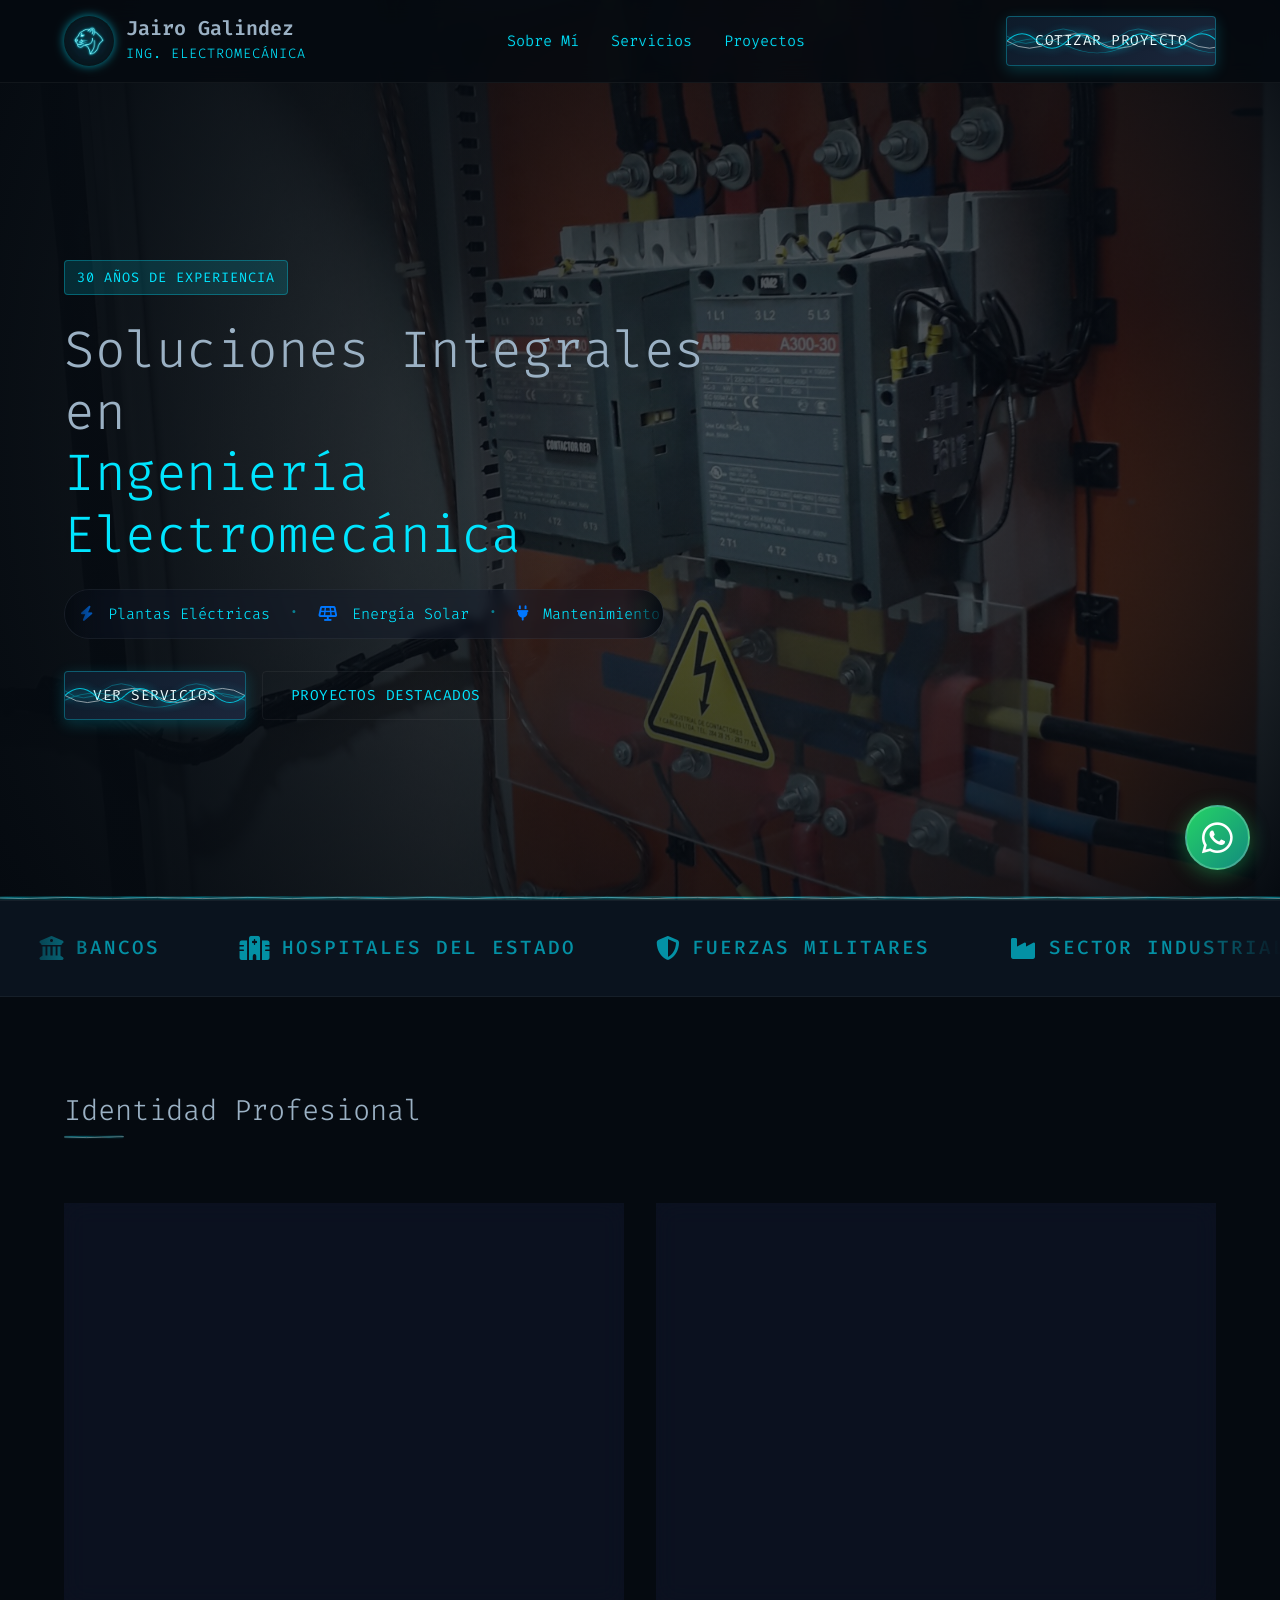
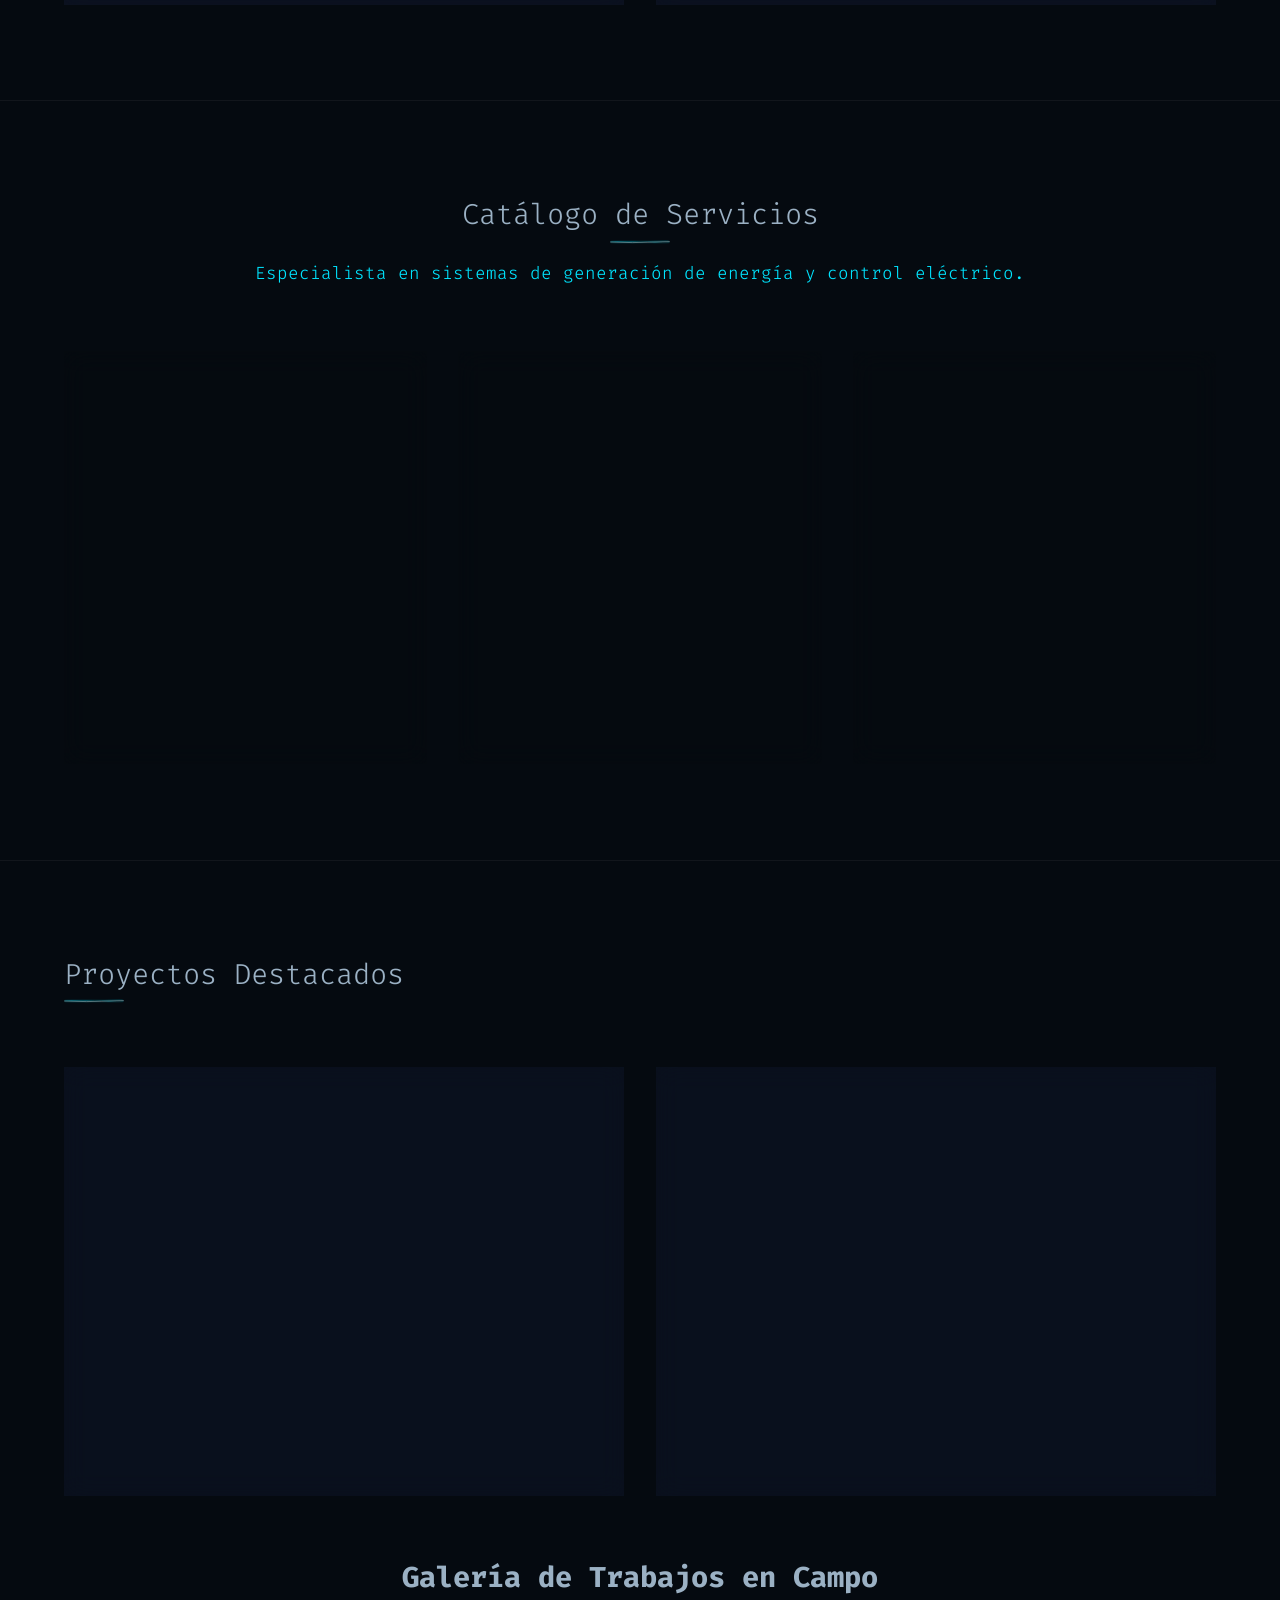
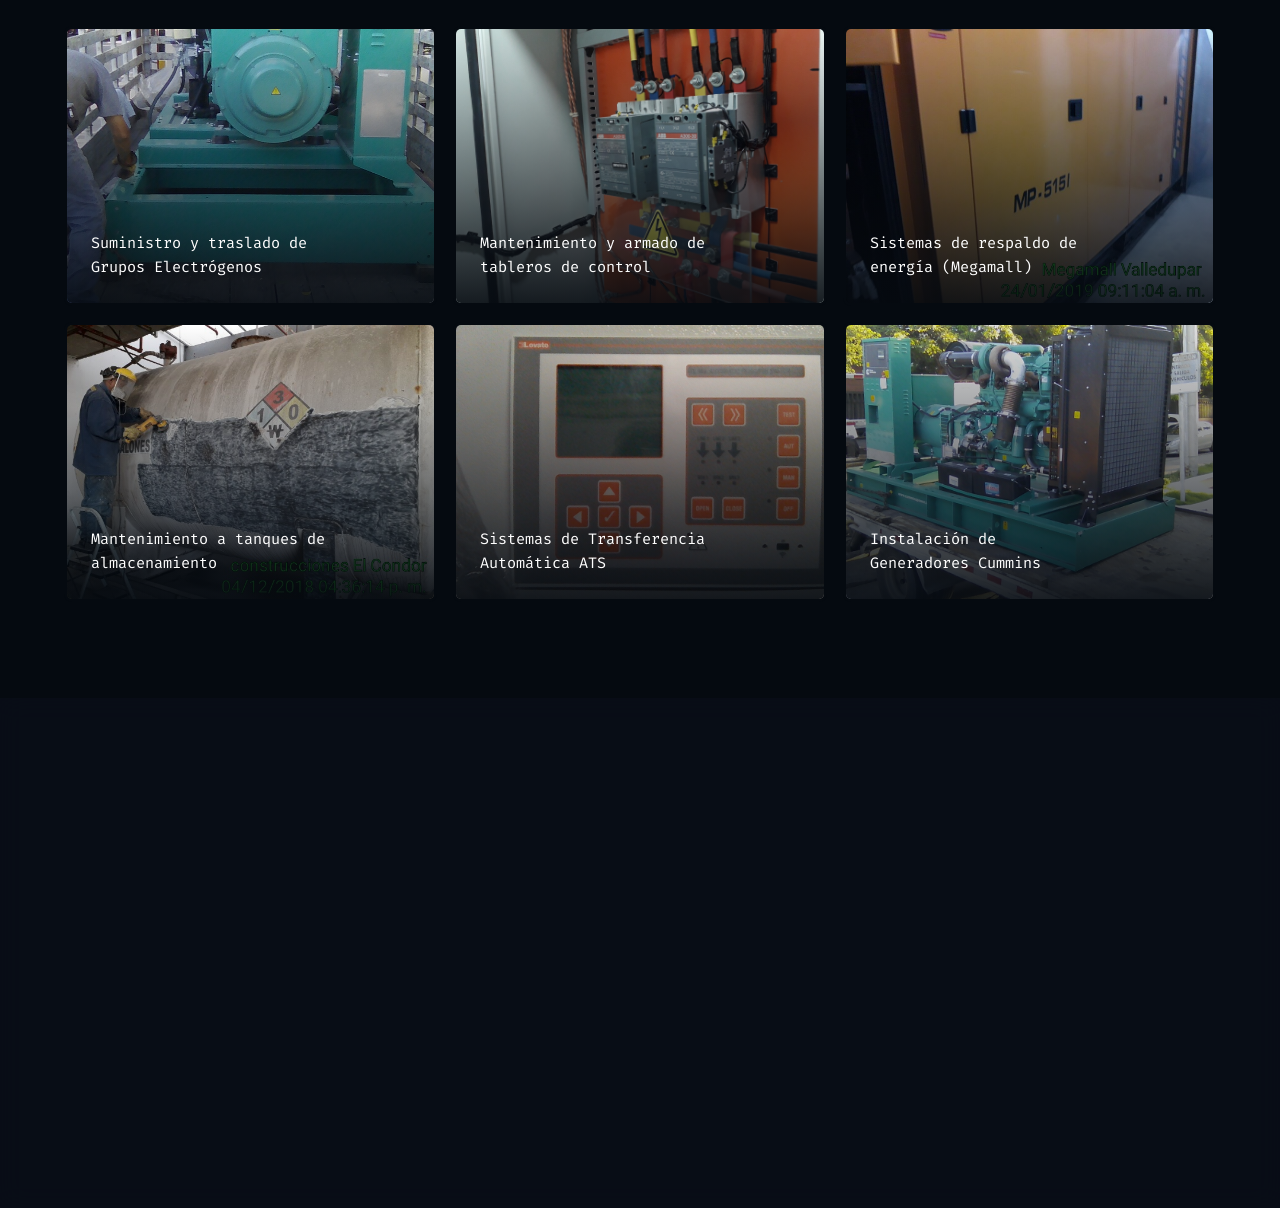
<file: index.html>
<!doctype html>
<html lang="es">
  <head>
    <meta charset="UTF-8" />
    <meta name="viewport" content="width=device-width, initial-scale=1.0" />
    <title>Jairo Galindez Mahecha | Ingeniería Electromecánica</title>
    <meta
      name="description"
      content="Portafolio de Jairo Galindez Mahecha. Soluciones integrales en ingeniería electromecánica, grupos electrógenos y energía solar."
    />
    <!-- Google Fonts: Inter & Outfit -->
    <link rel="preconnect" href="https://fonts.googleapis.com">
    <link rel="preconnect" href="https://fonts.gstatic.com" crossorigin>
    <link href="https://fonts.googleapis.com/css2?family=Fira+Code:wght@300;400;500;600;700&display=swap" rel="stylesheet">
    <!-- FontAwesome -->
    <link rel="stylesheet" href="https://cdnjs.cloudflare.com/ajax/libs/font-awesome/6.4.0/css/all.min.css">
    <!-- AOS CSS -->
    <link href="https://unpkg.com/aos@2.3.1/dist/aos.css" rel="stylesheet">
    <link rel="stylesheet" href="style.css" />
  </head>
  <body>
    <!-- Header / Navegación -->
    <header class="header">
      <div class="container header-container">
        <a href="#inicio" id="main-logo-link" class="logo" style="text-decoration: none; color: inherit;">
          <img src="assets/logo-feline.png" alt="Logo Felino Ingeniería" class="logo-img" />
          <div class="logo-text">
            <span class="logo-name">Jairo Galindez</span>
            <span class="logo-title">Ing. Electromecánica</span>
          </div>
        </a>
        <nav class="nav">
          <ul class="nav-list">
            <li><a href="#sobre-mi" class="nav-link">Sobre Mí</a></li>
            <li><a href="#servicios" class="nav-link">Servicios</a></li>
            <li><a href="#proyectos" class="nav-link">Proyectos</a></li>
          </ul>
        </nav>
        <a href="#contacto" class="btn btn-primary">Cotizar Proyecto</a>
      </div>
    </header>

    <!-- Sección Hero -->
    <section class="hero" id="inicio">
      <div class="hero-overlay"></div>
      <div class="container hero-content">
        <div class="hero-text">
          <div class="badge">30 Años de Experiencia</div>
          <h1 class="hero-title">
            Soluciones Integrales en <br /><span class="text-accent"
              >Ingeniería Electromecánica</span
            >
          </h1>
          <div class="hero-ticker-container">
            <div class="hero-ticker-track">
              <a href="#servicios" class="ticker-item"><i class="fa-solid fa-bolt"></i> Plantas Eléctricas</a>
              <span class="ticker-separator">•</span>
              <a href="#servicios" class="ticker-item"><i class="fa-solid fa-solar-panel"></i> Energía Solar</a>
              <span class="ticker-separator">•</span>
              <a href="#servicios" class="ticker-item"><i class="fa-solid fa-plug"></i> Mantenimiento Eléctrico</a>
              <span class="ticker-separator">•</span>
            </div>
            <div class="hero-ticker-track">
              <a href="#servicios" class="ticker-item"><i class="fa-solid fa-bolt"></i> Plantas Eléctricas</a>
              <span class="ticker-separator">•</span>
              <a href="#servicios" class="ticker-item"><i class="fa-solid fa-solar-panel"></i> Energía Solar</a>
              <span class="ticker-separator">•</span>
              <a href="#servicios" class="ticker-item"><i class="fa-solid fa-plug"></i> Mantenimiento Eléctrico</a>
              <span class="ticker-separator">•</span>
            </div>
          </div>
          <div class="hero-buttons">
            <a href="#servicios" class="btn btn-primary">Ver Servicios</a>
            <a href="#proyectos" class="btn btn-secondary"
              >Proyectos Destacados</a
            >
          </div>
        </div>
      </div>
      <div class="hero-energy-border"></div>
    </section>

    <!-- Carrusel de Marcas / Clientes (Prueba Social) -->
    <section class="brands-marquee">
      <div class="marquee-track">
        <span class="brand-logo"><i class="fa-solid fa-building-columns"></i> Bancos</span>
        <span class="brand-logo"><i class="fa-solid fa-hospital"></i> Hospitales del Estado</span>
        <span class="brand-logo"><i class="fa-solid fa-shield-halved"></i> Fuerzas Militares</span>
        <span class="brand-logo"><i class="fa-solid fa-industry"></i> Sector Industrial</span>
        <span class="brand-logo">CUMMINS</span>
        <span class="brand-logo">CATERPILLAR</span>
        <span class="brand-logo">MODASA</span>
        
        <span class="brand-logo"><i class="fa-solid fa-building-columns"></i> Bancos</span>
        <span class="brand-logo"><i class="fa-solid fa-hospital"></i> Hospitales del Estado</span>
        <span class="brand-logo"><i class="fa-solid fa-shield-halved"></i> Fuerzas Militares</span>
        <span class="brand-logo"><i class="fa-solid fa-industry"></i> Sector Industrial</span>
        <span class="brand-logo">CUMMINS</span>
        <span class="brand-logo">CATERPILLAR</span>
        <span class="brand-logo">MODASA</span>
      </div>
    </section>

    <!-- Sección Sobre Mí -->
    <section class="about" id="sobre-mi">
      <div class="container">
        <div class="section-header">
          <h2 class="section-title">Identidad Profesional</h2>
          <div class="divider"></div>
        </div>
        <div class="about-grid">
          <div class="about-card" data-aos="fade-up">
            <div class="card-icon"><i class="fa-solid fa-bullseye"></i></div>
            <h3>Objetivo Profesional</h3>
            <p>
              Poner en práctica todos los conocimientos adquiridos durante mi
              formación tecnológica, seminarios y 30 años de experiencia
              laboral. Busco formar parte de un equipo de trabajo que me permita
              desarrollarme personal y profesionalmente, asegurando resultados
              de alta confiabilidad.
            </p>
          </div>
          <div class="about-card highlight-card" data-aos="fade-left" data-aos-delay="200">
            <div class="card-icon"><i class="fa-solid fa-certificate"></i></div>
            <h3>Certificaciones y Avales</h3>
            <p>
              Poseo matrícula CONTEC como Técnico Electricista en las
              categorías:
            </p>
            <ul class="cert-list">
              <li>
                <strong>TE1</strong> - Instalaciones Eléctricas Interiores
              </li>
              <li>
                <strong>TE2</strong> - Instalaciones Eléctricas de Distribución
              </li>
              <li><strong>TE6</strong> - Mantenimiento y Reparación</li>
            </ul>
          </div>
        </div>
      </div>
    </section>

    <!-- Sección Servicios -->
    <section class="services" id="servicios">
      <div class="container">
        <div class="section-header center">
          <h2 class="section-title">Catálogo de Servicios</h2>
          <div class="divider center-divider"></div>
          <p class="section-desc">
            Especialista en sistemas de generación de energía y control
            eléctrico.
          </p>
        </div>
        <div class="services-grid">
          <!-- Servicio 1 -->
          <div class="service-card" data-aos="fade-up" data-aos-delay="0">
            <div class="service-icon"><i class="fa-solid fa-bolt"></i></div>
            <h3 class="service-title">Plantas Eléctricas</h3>
            <p class="service-desc">
              Instalación, mantenimiento, reparación, transferencia, repuestos y
              automatización de grupos electrógenos.
            </p>
            <div class="brands">
              <span>Cummins</span> • <span>Caterpillar</span> •
              <span>Kohler</span> • <span>Perkins</span> •
              <span>Generac</span> • <span>John Deere</span> •
              <span>MTU</span> • <span>Volvo</span> • <span>Yanmar</span>
            </div>
          </div>
          <!-- Servicio 2 -->
          <div class="service-card" data-aos="fade-up" data-aos-delay="150">
            <div class="service-icon"><i class="fa-solid fa-solar-panel"></i></div>
            <h3 class="service-title">Energía Solar</h3>
            <p class="service-desc">
              Experiencia de 5 años en sistemas solares fotovoltaicos, abarcando
              desde el montaje de estructuras (trackers y mesas) hasta la puesta
              en funcionamiento.
            </p>
          </div>
          <!-- Servicio 3 -->
          <div class="service-card" data-aos="fade-up" data-aos-delay="300">
            <div class="service-icon"><i class="fa-solid fa-plug"></i></div>
            <h3 class="service-title">Mantenimiento Eléctrico</h3>
            <p class="service-desc">
              Cableado y mantenimiento de sistemas eléctricos a nivel
              residencial y comercial, garantizando el cumplimiento estricto de
              la norma RETIE.
            </p>
          </div>
        </div>
      </div>
    </section>

    <!-- Sección Proyectos -->
    <section class="projects" id="proyectos">
      <div class="container">
        <div class="section-header">
          <h2 class="section-title">Proyectos Destacados</h2>
          <div class="divider"></div>
        </div>

        <div class="cases-wrapper">
          <div class="case-card" data-aos="fade-right">
            <div class="case-content">
              <h4>Caso de Éxito 1</h4>
              <h3>
                Automatización y Seguridad en el Sector Salud e Industrial
              </h3>
              <p>
                Montaje de grupos electrógenos de diferentes potencias en
                Bancos, Industria, Fuerzas Militares, Hospitales del Estado y
                Clínicas Particulares.
              </p>
              <p>
                Se implementaron sistemas de transferencia automática para
                reemplazar antiguos sistemas de cuchillas manuales, mejorando
                radicalmente la seguridad para el personal operativo y la
                integridad de los equipos.
              </p>
            </div>
          </div>

          <div class="case-card" data-aos="fade-left">
            <div class="case-content">
              <h4>Caso de Éxito 2</h4>
              <h3>Energización Rural en Zonas Remotas</h3>
              <p>
                Montaje e instalación de grupos electrógenos para proveer
                energía a poblaciones aisladas en varios sitios del río Atrato,
                región del Chocó y la zona de Urabá.
              </p>
              <p>
                Superación de retos logísticos en zonas de difícil acceso
                geográfico para llevar energía confiable a comunidades
                vulnerables.
              </p>
            </div>
          </div>
        </div>

        <!-- Galería de Trabajos -->
        <h3 class="gallery-title">Galería de Trabajos en Campo</h3>
        <div class="gallery-grid">
          <a href="catalogo.html" class="gallery-item" data-aos="fade-up" style="display: block; text-decoration: none;">
            <img src="assets/cummins.jpeg" alt="Suministro y traslado de Grupos Electrógenos de gran capacidad" loading="lazy" />
            <div class="gallery-overlay">
                <span class="gallery-text">Suministro y traslado de Grupos Electrógenos</span>
                <span class="gallery-cta"><i class="fa-solid fa-images"></i> Ver Catálogo</span>
            </div>
          </a>
          <a href="catalogo.html" class="gallery-item" data-aos="fade-up" style="display: block; text-decoration: none;">
            <img src="assets/tablero.jpeg" alt="Mantenimiento y armado de tableros de control de potencia" loading="lazy" />
            <div class="gallery-overlay">
                <span class="gallery-text">Mantenimiento y armado de tableros de control</span>
                <span class="gallery-cta"><i class="fa-solid fa-images"></i> Ver Catálogo</span>
            </div>
          </a>
          <a href="catalogo.html" class="gallery-item" data-aos="fade-up" style="display: block; text-decoration: none;">
            <img src="assets/modasa.jpeg" alt="Montaje de sistema de respaldo de energía" loading="lazy" />
            <div class="gallery-overlay">
                <span class="gallery-text">Sistemas de respaldo de energía (Megamall)</span>
                <span class="gallery-cta"><i class="fa-solid fa-images"></i> Ver Catálogo</span>
            </div>
          </a>
          <a href="catalogo.html" class="gallery-item" data-aos="fade-up" style="display: block; text-decoration: none;">
            <img src="assets/tanque.jpeg" alt="Mantenimiento industrial a tanques de almacenamiento" loading="lazy" />
            <div class="gallery-overlay">
                <span class="gallery-text">Mantenimiento a tanques de almacenamiento</span>
                <span class="gallery-cta"><i class="fa-solid fa-images"></i> Ver Catálogo</span>
            </div>
          </a>
          <a href="catalogo.html" class="gallery-item" data-aos="fade-up" style="display: block; text-decoration: none;">
            <img src="assets/lovato_ats.jpeg" alt="Sistemas de Transferencia Automática" loading="lazy" />
            <div class="gallery-overlay">
                <span class="gallery-text">Sistemas de Transferencia Automática ATS</span>
                <span class="gallery-cta"><i class="fa-solid fa-images"></i> Ver Catálogo</span>
            </div>
          </a>
          <a href="catalogo.html" class="gallery-item" data-aos="fade-up" style="display: block; text-decoration: none;">
            <img src="assets/cummins_2.jpeg" alt="Instalación de Generadores Cummins" loading="lazy" />
            <div class="gallery-overlay">
                <span class="gallery-text">Instalación de Generadores Cummins</span>
                <span class="gallery-cta"><i class="fa-solid fa-images"></i> Ver Catálogo</span>
            </div>
          </a>
        </div>
      </div>
    </section>

    <!-- Footer / Contacto -->
    <footer class="footer" id="contacto">
      <div class="container footer-grid">
        <div class="footer-info" style="display: flex; flex-direction: column; align-items: center; text-align: center;">
          <a href="index.html" class="logo" style="text-decoration: none; color: inherit; margin-bottom: 1rem;">
            <img src="assets/logo-feline.png" alt="Logo Felino Ingeniería" class="logo-img" />
            <div class="logo-text" style="text-align: left;">
              <span class="logo-name">Jairo Galindez</span>
              <span class="logo-title">Ing. Electromecánica</span>
            </div>
          </a>
          <p class="footer-desc" style="margin-top: 1.5rem; font-size: 1.05rem; font-weight: 500; color: var(--color-text);">
            ¿Listo para llevar su infraestructura al siguiente nivel? <br/>
            Ofrecemos soluciones electromecánicas robustas, eficientes y seguras. <strong style="color: var(--color-accent);">¡Asegure la rentabilidad y el éxito operativo de su próximo proyecto hoy mismo!</strong>
          </p>
        </div>

        <div class="footer-contact">
          <div>
            <h3 style="margin-bottom: 1.5rem;">Contacto Directo</h3>
            <ul class="contact-list">
              <li>
                <span class="icon"><i class="fa-brands fa-whatsapp"></i></span>
                <a
                  href="https://wa.me/573127462096?text=Hola%20Jairo,%20deseo%20solicitar%20informaci%C3%B3n%20sobre%20sus%20servicios%20de%20ingenier%C3%ADa."
                  target="_blank"
                  >+57 312 746 2096 (WhatsApp)</a
                >
              </li>
              <li>
                <span class="icon"><i class="fa-solid fa-envelope"></i></span>
                <a href="mailto:galindezjairo@gmail.com"
                  >galindezjairo@gmail.com</a
                >
              </li>
              <li>
                <span class="icon"><i class="fa-solid fa-location-dot"></i></span>
                <span>Cobertura: Zona Costa Atlántica y Santanderes</span>
              </li>
            </ul>
          </div>
          <div>
            <h3 style="margin-bottom: 1.5rem;">Solicitud de Cotización (B2B)</h3>
            <form action="#" method="POST" class="b2b-form">
                <input type="text" placeholder="Nombre / Empresa" required style="width: 100%; padding: 10px; margin-bottom: 10px; background: rgba(255,255,255,0.05); border: 1px solid var(--glass-border); color: white; border-radius: 4px;">
                <input type="email" placeholder="Correo Electrónico" required style="width: 100%; padding: 10px; margin-bottom: 10px; background: rgba(255,255,255,0.05); border: 1px solid var(--glass-border); color: white; border-radius: 4px;">
                <textarea placeholder="Descripción del proyecto o servicio requerido" rows="3" required style="width: 100%; padding: 10px; margin-bottom: 10px; background: rgba(255,255,255,0.05); border: 1px solid var(--glass-border); color: white; border-radius: 4px; resize: vertical;"></textarea>
                <button type="submit" class="btn btn-primary" style="width: 100%;">Enviar Solicitud</button>
            </form>
          </div>
        </div>
      </div>
      <div class="footer-bottom">
        <p>
          &copy; 2026 Jairo Galindez Mahecha. Todos los derechos reservados.
        </p>
      </div>
    </footer>

    <!-- Botón Flotante WhatsApp -->
    <a href="https://wa.me/573127462096?text=Hola%20Jairo,%20deseo%20solicitar%20informaci%C3%B3n%20sobre%20sus%20servicios%20de%20ingenier%C3%ADa." class="whatsapp-float" target="_blank" rel="noopener noreferrer">
      <div class="whatsapp-text">Solicitar Asesoría</div>
      <div class="whatsapp-icon">
        <i class="fa-brands fa-whatsapp"></i>
      </div>
    </a>

    <!-- AOS JS -->
    <script src="https://unpkg.com/aos@2.3.1/dist/aos.js"></script>
    <script src="main.js"></script>
  </body>
</html>
</file>
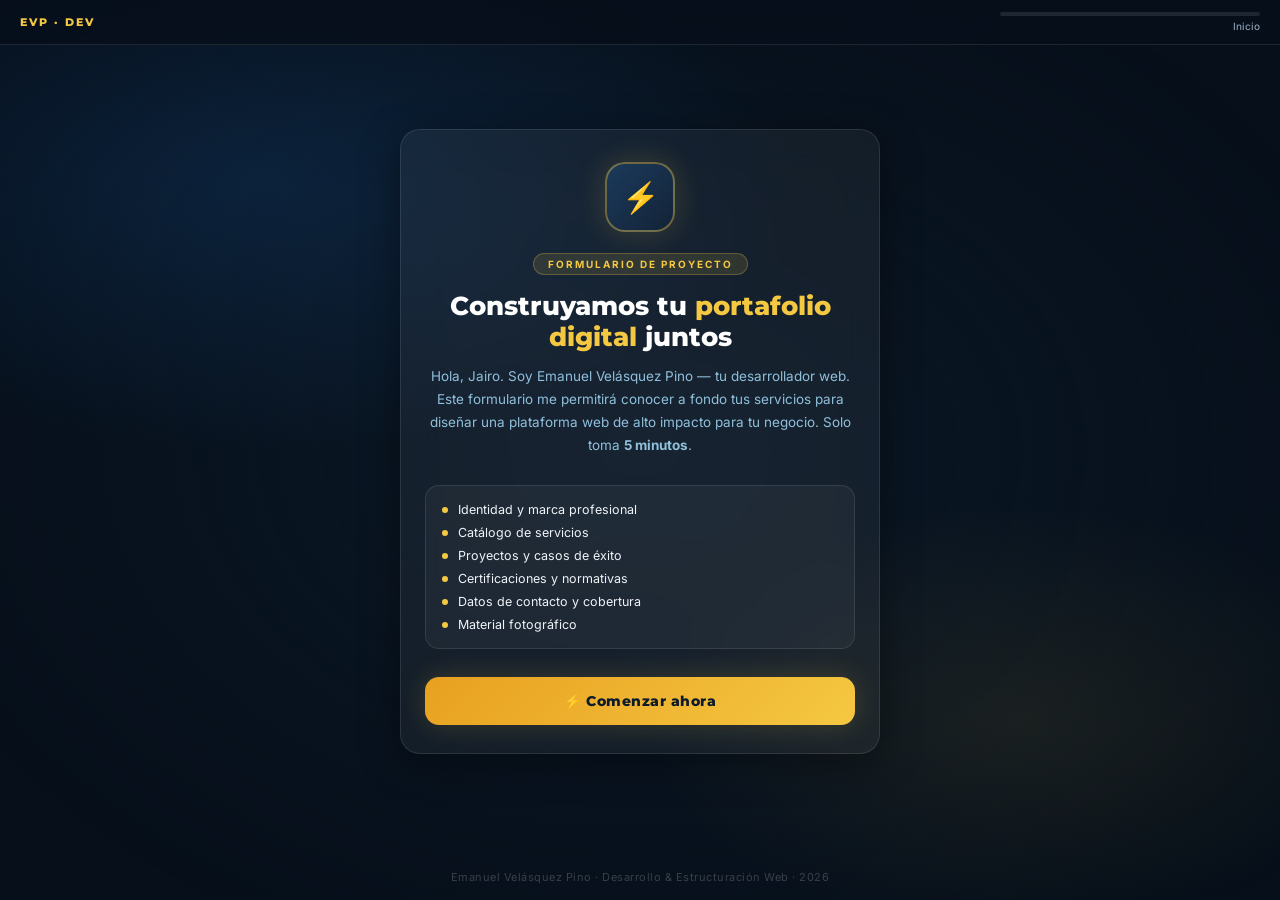
<file: formulario.html>
<!DOCTYPE html>
<html lang="es">
<head>
  <meta charset="UTF-8">
  <meta name="viewport" content="width=device-width, initial-scale=1.0, maximum-scale=1.0, user-scalable=no">
  <title>Formulario de Proyecto · Emanuel Velásquez Dev</title>
  <meta name="description" content="Formulario de levantamiento de información para tu portafolio digital.">
  <link rel="preconnect" href="https://fonts.googleapis.com">
  <link rel="preconnect" href="https://fonts.gstatic.com" crossorigin>
  <link href="https://fonts.googleapis.com/css2?family=Montserrat:wght@400;600;700;800&family=Inter:wght@300;400;500;600&display=swap" rel="stylesheet">
  <style>
    /* =========================================================
       RESET & TOKENS
    ========================================================= */
    *, *::before, *::after { box-sizing: border-box; margin: 0; padding: 0; }

    :root {
      --navy-900: #060f1a;
      --navy-800: #0d1b2a;
      --navy-700: #132337;
      --navy-600: #1b3a5c;
      --navy-400: #2d5f8a;
      --blue-300: #4a8db8;
      --blue-100: #90c0dc;
      --gold-500: #f5c842;
      --gold-400: #e8a020;
      --gold-200: #fde89a;
      --white: #ffffff;
      --gray-100: #f0f4f8;
      --gray-200: #d8e4ee;
      --gray-400: #8a9db0;
      --gray-600: #4a5a6a;
      --success: #22c55e;
      --glass-bg: rgba(255,255,255,0.05);
      --glass-border: rgba(255,255,255,0.10);
      --radius-sm: 8px;
      --radius-md: 14px;
      --radius-lg: 20px;
      --shadow-gold: 0 0 30px rgba(245,200,66,0.18);
      --shadow-card: 0 8px 40px rgba(0,0,0,0.4);
      --transition: all 0.35s cubic-bezier(0.4, 0, 0.2, 1);
    }

    html, body {
      height: 100%;
      font-family: 'Inter', sans-serif;
      background: var(--navy-900);
      color: var(--white);
      overflow-x: hidden;
    }

    /* =========================================================
       BACKGROUND PARTICLES / GRADIENT
    ========================================================= */
    body::before {
      content: '';
      position: fixed;
      inset: 0;
      background:
        radial-gradient(ellipse 70% 50% at 20% 20%, rgba(29,94,166,0.22) 0%, transparent 60%),
        radial-gradient(ellipse 50% 40% at 80% 80%, rgba(245,200,66,0.08) 0%, transparent 60%),
        radial-gradient(ellipse 60% 60% at 50% 50%, rgba(13,27,42,0.8) 0%, transparent 100%);
      pointer-events: none;
      z-index: 0;
    }

    /* =========================================================
       LAYOUT WRAPPER
    ========================================================= */
    .app {
      position: relative;
      z-index: 1;
      min-height: 100vh;
      display: flex;
      flex-direction: column;
    }

    /* =========================================================
       TOP BAR
    ========================================================= */
    .top-bar {
      position: sticky;
      top: 0;
      z-index: 100;
      background: rgba(6,15,26,0.85);
      backdrop-filter: blur(16px);
      -webkit-backdrop-filter: blur(16px);
      border-bottom: 1px solid var(--glass-border);
      padding: 12px 20px;
      display: flex;
      align-items: center;
      justify-content: space-between;
      gap: 16px;
    }

    .top-bar-brand {
      font-family: 'Montserrat', sans-serif;
      font-size: 11px;
      font-weight: 800;
      color: var(--gold-500);
      letter-spacing: 2px;
      text-transform: uppercase;
      white-space: nowrap;
    }

    .progress-container {
      flex: 1;
      max-width: 260px;
    }
    .progress-track {
      height: 4px;
      background: rgba(255,255,255,0.1);
      border-radius: 99px;
      overflow: hidden;
    }
    .progress-fill {
      height: 100%;
      background: linear-gradient(90deg, var(--gold-400), var(--gold-500));
      border-radius: 99px;
      transition: width 0.6s cubic-bezier(0.4,0,0.2,1);
      width: 0%;
      box-shadow: 0 0 10px rgba(245,200,66,0.5);
    }
    .progress-label {
      text-align: right;
      font-size: 10px;
      color: var(--gray-400);
      margin-top: 4px;
      font-weight: 500;
    }

    /* =========================================================
       MAIN CONTENT
    ========================================================= */
    .main {
      flex: 1;
      display: flex;
      flex-direction: column;
      align-items: center;
      justify-content: center;
      padding: 24px 16px 40px;
    }

    /* =========================================================
       STEP CARD
    ========================================================= */
    .step-card {
      width: 100%;
      max-width: 480px;
      background: var(--glass-bg);
      backdrop-filter: blur(20px);
      -webkit-backdrop-filter: blur(20px);
      border: 1px solid var(--glass-border);
      border-radius: var(--radius-lg);
      padding: 32px 24px 28px;
      box-shadow: var(--shadow-card);
      display: none;
      animation: slideIn 0.4s cubic-bezier(0.4,0,0.2,1) forwards;
    }
    .step-card.active {
      display: block;
    }

    @keyframes slideIn {
      from { opacity: 0; transform: translateY(24px); }
      to   { opacity: 1; transform: translateY(0); }
    }
    @keyframes slideOut {
      from { opacity: 1; transform: translateY(0); }
      to   { opacity: 0; transform: translateY(-20px); }
    }

    /* =========================================================
       STEP HEADER
    ========================================================= */
    .step-badge {
      display: inline-flex;
      align-items: center;
      gap: 8px;
      background: rgba(245,200,66,0.12);
      border: 1px solid rgba(245,200,66,0.25);
      border-radius: 99px;
      padding: 4px 12px 4px 6px;
      margin-bottom: 14px;
    }
    .step-badge-num {
      width: 22px;
      height: 22px;
      background: var(--gold-500);
      color: var(--navy-800);
      border-radius: 50%;
      font-family: 'Montserrat', sans-serif;
      font-size: 11px;
      font-weight: 800;
      display: flex;
      align-items: center;
      justify-content: center;
    }
    .step-badge-text {
      font-size: 10px;
      font-weight: 600;
      color: var(--gold-500);
      letter-spacing: 1.5px;
      text-transform: uppercase;
    }

    .step-icon {
      font-size: 36px;
      margin-bottom: 10px;
      display: block;
    }

    .step-title {
      font-family: 'Montserrat', sans-serif;
      font-size: 22px;
      font-weight: 800;
      color: var(--white);
      margin-bottom: 6px;
      line-height: 1.25;
    }
    .step-subtitle {
      font-size: 13px;
      color: var(--blue-100);
      line-height: 1.6;
      margin-bottom: 26px;
    }

    /* =========================================================
       FORM FIELDS
    ========================================================= */
    .field-group {
      margin-bottom: 20px;
    }

    .field-label {
      display: block;
      font-size: 11px;
      font-weight: 600;
      color: var(--gold-500);
      letter-spacing: 1.2px;
      text-transform: uppercase;
      margin-bottom: 8px;
    }
    .field-hint {
      display: block;
      font-size: 11.5px;
      color: var(--gray-400);
      margin-bottom: 8px;
      line-height: 1.5;
    }

    .field-input, .field-textarea, .field-select {
      width: 100%;
      background: rgba(255,255,255,0.06);
      border: 1.5px solid rgba(255,255,255,0.12);
      border-radius: var(--radius-sm);
      padding: 13px 16px;
      color: var(--white);
      font-family: 'Inter', sans-serif;
      font-size: 14px;
      transition: var(--transition);
      outline: none;
      -webkit-appearance: none;
    }
    .field-input::placeholder,
    .field-textarea::placeholder {
      color: var(--gray-400);
      font-size: 13px;
    }
    .field-input:focus,
    .field-textarea:focus,
    .field-select:focus {
      border-color: var(--gold-500);
      background: rgba(245,200,66,0.05);
      box-shadow: 0 0 0 3px rgba(245,200,66,0.12);
    }

    .field-textarea {
      resize: vertical;
      min-height: 90px;
      line-height: 1.6;
    }

    .field-row {
      display: grid;
      grid-template-columns: 1fr 1fr;
      gap: 12px;
    }

    /* Checkbox list */
    .check-list {
      display: flex;
      flex-direction: column;
      gap: 8px;
    }
    .check-item {
      display: flex;
      align-items: center;
      gap: 10px;
      background: rgba(255,255,255,0.04);
      border: 1px solid rgba(255,255,255,0.08);
      border-radius: var(--radius-sm);
      padding: 10px 14px;
      cursor: pointer;
      transition: var(--transition);
    }
    .check-item:hover {
      border-color: rgba(245,200,66,0.3);
      background: rgba(245,200,66,0.06);
    }
    .check-item input[type="checkbox"] {
      width: 17px;
      height: 17px;
      accent-color: var(--gold-500);
      cursor: pointer;
      flex-shrink: 0;
    }
    .check-item label {
      font-size: 13px;
      color: var(--gray-100);
      cursor: pointer;
      line-height: 1.4;
    }

    /* Other input that appears with checkbox */
    .other-input-wrapper {
      display: none;
      margin-top: 8px;
    }
    .other-input-wrapper.visible { display: block; }

    /* =========================================================
       DIVIDER
    ========================================================= */
    .field-divider {
      display: flex;
      align-items: center;
      gap: 10px;
      margin: 20px 0 16px;
    }
    .field-divider::before, .field-divider::after {
      content: '';
      flex: 1;
      height: 1px;
      background: var(--glass-border);
    }
    .field-divider span {
      font-size: 10px;
      color: var(--gray-400);
      letter-spacing: 1px;
      text-transform: uppercase;
      white-space: nowrap;
    }

    /* Case box */
    .case-box {
      background: rgba(255,255,255,0.04);
      border: 1px solid rgba(255,255,255,0.1);
      border-left: 3px solid var(--gold-400);
      border-radius: var(--radius-sm);
      padding: 14px;
      margin-bottom: 12px;
    }
    .case-box-title {
      font-size: 10px;
      font-weight: 700;
      color: var(--gold-400);
      letter-spacing: 1.5px;
      text-transform: uppercase;
      margin-bottom: 10px;
    }

    /* =========================================================
       CONFIRMED BOX (services already defined)
    ========================================================= */
    .confirmed-box {
      background: rgba(34,197,94,0.08);
      border: 1px solid rgba(34,197,94,0.2);
      border-left: 3px solid var(--success);
      border-radius: var(--radius-sm);
      padding: 12px 14px;
      margin-bottom: 20px;
    }
    .confirmed-box-label {
      font-size: 10px;
      font-weight: 700;
      color: var(--success);
      letter-spacing: 1.5px;
      text-transform: uppercase;
      margin-bottom: 6px;
      display: flex;
      align-items: center;
      gap: 6px;
    }
    .confirmed-box-label::before { content: '✓'; }
    .confirmed-box-text {
      font-size: 12px;
      color: rgba(255,255,255,0.6);
      line-height: 1.6;
    }

    /* Photo instructions */
    .photo-card {
      display: flex;
      gap: 12px;
      align-items: flex-start;
      background: rgba(255,255,255,0.04);
      border: 1px solid rgba(255,255,255,0.1);
      border-radius: var(--radius-sm);
      padding: 14px;
      margin-bottom: 10px;
    }
    .photo-card-icon {
      font-size: 28px;
      flex-shrink: 0;
    }
    .photo-card-text {}
    .photo-card-title {
      font-size: 13px;
      font-weight: 600;
      color: var(--white);
      margin-bottom: 4px;
    }
    .photo-card-desc {
      font-size: 12px;
      color: var(--gray-400);
      line-height: 1.5;
    }
    .photo-alert {
      background: rgba(245,200,66,0.08);
      border: 1px solid rgba(245,200,66,0.2);
      border-radius: var(--radius-sm);
      padding: 10px 14px;
      margin-bottom: 16px;
      font-size: 12px;
      color: var(--gold-200);
      display: flex;
      align-items: flex-start;
      gap: 8px;
    }

    /* =========================================================
       BUTTONS
    ========================================================= */
    .btn-primary {
      width: 100%;
      padding: 15px 24px;
      background: linear-gradient(135deg, var(--gold-400), var(--gold-500));
      color: var(--navy-800);
      border: none;
      border-radius: var(--radius-md);
      font-family: 'Montserrat', sans-serif;
      font-size: 14px;
      font-weight: 800;
      letter-spacing: 0.5px;
      cursor: pointer;
      transition: var(--transition);
      box-shadow: var(--shadow-gold);
      display: flex;
      align-items: center;
      justify-content: center;
      gap: 8px;
      margin-top: 8px;
    }
    .btn-primary:hover {
      transform: translateY(-2px);
      box-shadow: 0 8px 30px rgba(245,200,66,0.35);
    }
    .btn-primary:active {
      transform: translateY(0);
    }

    .btn-secondary {
      width: 100%;
      padding: 13px 24px;
      background: transparent;
      color: var(--gray-400);
      border: 1.5px solid var(--glass-border);
      border-radius: var(--radius-md);
      font-family: 'Inter', sans-serif;
      font-size: 13px;
      font-weight: 500;
      cursor: pointer;
      transition: var(--transition);
      margin-top: 10px;
      display: flex;
      align-items: center;
      justify-content: center;
      gap: 8px;
    }
    .btn-secondary:hover {
      border-color: rgba(255,255,255,0.25);
      color: var(--white);
    }

    .btn-whatsapp {
      width: 100%;
      padding: 16px 24px;
      background: linear-gradient(135deg, #1da851, #25d366);
      color: var(--white);
      border: none;
      border-radius: var(--radius-md);
      font-family: 'Montserrat', sans-serif;
      font-size: 15px;
      font-weight: 800;
      cursor: pointer;
      transition: var(--transition);
      box-shadow: 0 6px 30px rgba(37,211,102,0.3);
      display: flex;
      align-items: center;
      justify-content: center;
      gap: 10px;
      text-decoration: none;
      margin-top: 8px;
    }
    .btn-whatsapp:hover {
      transform: translateY(-2px);
      box-shadow: 0 10px 35px rgba(37,211,102,0.45);
    }

    .btn-nav-row {
      display: flex;
      gap: 10px;
      margin-top: 8px;
    }
    .btn-nav-row .btn-secondary {
      margin-top: 0;
      width: auto;
      flex: 1;
    }
    .btn-nav-row .btn-primary {
      margin-top: 0;
      flex: 2;
    }

    /* =========================================================
       WELCOME SCREEN
    ========================================================= */
    #step-welcome {
      text-align: center;
    }
    .welcome-logo {
      width: 70px;
      height: 70px;
      background: linear-gradient(135deg, var(--navy-600), var(--navy-700));
      border: 2px solid rgba(245,200,66,0.4);
      border-radius: 20px;
      display: flex;
      align-items: center;
      justify-content: center;
      margin: 0 auto 20px;
      font-size: 30px;
      box-shadow: var(--shadow-gold);
    }
    .welcome-tag {
      display: inline-block;
      background: rgba(245,200,66,0.12);
      border: 1px solid rgba(245,200,66,0.25);
      border-radius: 99px;
      padding: 4px 14px;
      font-size: 10px;
      font-weight: 700;
      color: var(--gold-500);
      letter-spacing: 2px;
      text-transform: uppercase;
      margin-bottom: 16px;
    }
    .welcome-title {
      font-family: 'Montserrat', sans-serif;
      font-size: 26px;
      font-weight: 800;
      color: var(--white);
      line-height: 1.2;
      margin-bottom: 12px;
    }
    .welcome-title span { color: var(--gold-500); }
    .welcome-desc {
      font-size: 13.5px;
      color: var(--blue-100);
      line-height: 1.7;
      margin-bottom: 28px;
    }
    .welcome-steps {
      display: flex;
      flex-direction: column;
      gap: 8px;
      text-align: left;
      margin-bottom: 28px;
      background: rgba(255,255,255,0.04);
      border: 1px solid var(--glass-border);
      border-radius: var(--radius-md);
      padding: 16px;
    }
    .welcome-step-item {
      display: flex;
      align-items: center;
      gap: 10px;
      font-size: 12.5px;
      color: var(--gray-100);
    }
    .welcome-step-dot {
      width: 6px;
      height: 6px;
      background: var(--gold-500);
      border-radius: 50%;
      flex-shrink: 0;
    }

    /* =========================================================
       SUCCESS SCREEN
    ========================================================= */
    #step-success {
      text-align: center;
    }
    .success-icon {
      width: 80px;
      height: 80px;
      background: linear-gradient(135deg, rgba(34,197,94,0.15), rgba(34,197,94,0.25));
      border: 2px solid rgba(34,197,94,0.4);
      border-radius: 50%;
      display: flex;
      align-items: center;
      justify-content: center;
      margin: 0 auto 20px;
      font-size: 36px;
      animation: scaleIn 0.5s cubic-bezier(0.34,1.56,0.64,1) forwards;
    }
    @keyframes scaleIn {
      from { transform: scale(0); opacity: 0; }
      to   { transform: scale(1); opacity: 1; }
    }
    .success-title {
      font-family: 'Montserrat', sans-serif;
      font-size: 24px;
      font-weight: 800;
      color: var(--white);
      margin-bottom: 8px;
    }
    .success-subtitle {
      font-size: 13px;
      color: var(--blue-100);
      line-height: 1.7;
      margin-bottom: 28px;
    }
    .summary-box {
      background: rgba(255,255,255,0.04);
      border: 1px solid var(--glass-border);
      border-radius: var(--radius-md);
      padding: 16px;
      margin-bottom: 24px;
      text-align: left;
    }
    .summary-box-title {
      font-size: 10px;
      font-weight: 700;
      color: var(--gold-500);
      letter-spacing: 1.5px;
      text-transform: uppercase;
      margin-bottom: 10px;
    }
    .summary-item {
      display: flex;
      gap: 8px;
      margin-bottom: 6px;
    }
    .summary-item-dot {
      color: var(--gold-500);
      font-size: 12px;
      margin-top: 1px;
    }
    .summary-item-text {
      font-size: 12.5px;
      color: var(--gray-100);
      line-height: 1.5;
    }

    /* =========================================================
       CHAR COUNTER
    ========================================================= */
    .char-counter {
      text-align: right;
      font-size: 10px;
      color: var(--gray-400);
      margin-top: 4px;
    }

    /* =========================================================
       TOAST NOTIFICATION
    ========================================================= */
    .toast {
      position: fixed;
      bottom: 24px;
      left: 50%;
      transform: translateX(-50%) translateY(80px);
      background: rgba(245,200,66,0.15);
      border: 1px solid rgba(245,200,66,0.3);
      backdrop-filter: blur(16px);
      border-radius: 99px;
      padding: 10px 20px;
      font-size: 13px;
      color: var(--gold-500);
      font-weight: 600;
      z-index: 999;
      transition: transform 0.4s cubic-bezier(0.4,0,0.2,1);
      white-space: nowrap;
    }
    .toast.show {
      transform: translateX(-50%) translateY(0);
    }

    /* =========================================================
       FOOTER
    ========================================================= */
    .app-footer {
      text-align: center;
      padding: 16px;
      font-size: 11px;
      color: rgba(255,255,255,0.2);
      letter-spacing: 0.5px;
    }

    /* =========================================================
       RESPONSIVE TWEAKS
    ========================================================= */
    @media (max-width: 380px) {
      .step-card { padding: 24px 16px 22px; }
      .step-title { font-size: 19px; }
      .welcome-title { font-size: 22px; }
    }
  </style>
</head>
<body>
<div class="app">

  <!-- ======================================================
       TOP BAR
  ====================================================== -->
  <div class="top-bar">
    <div class="top-bar-brand">EVP · Dev</div>
    <div class="progress-container">
      <div class="progress-track">
        <div class="progress-fill" id="progressFill"></div>
      </div>
      <div class="progress-label" id="progressLabel">Inicio</div>
    </div>
  </div>

  <!-- ======================================================
       MAIN
  ====================================================== -->
  <div class="main">

    <!-- ==================== BIENVENIDA ==================== -->
    <div class="step-card active" id="step-welcome">
      <div class="welcome-logo">⚡</div>
      <div class="welcome-tag">Formulario de Proyecto</div>
      <div class="welcome-title">Construyamos tu <span>portafolio digital</span> juntos</div>
      <div class="welcome-desc">
        Hola, Jairo. Soy Emanuel Velásquez Pino — tu desarrollador web.<br>
        Este formulario me permitirá conocer a fondo tus servicios para diseñar una plataforma web de alto impacto para tu negocio. Solo toma <strong>5 minutos</strong>.
      </div>
      <div class="welcome-steps">
        <div class="welcome-step-item"><div class="welcome-step-dot"></div>Identidad y marca profesional</div>
        <div class="welcome-step-item"><div class="welcome-step-dot"></div>Catálogo de servicios</div>
        <div class="welcome-step-item"><div class="welcome-step-dot"></div>Proyectos y casos de éxito</div>
        <div class="welcome-step-item"><div class="welcome-step-dot"></div>Certificaciones y normativas</div>
        <div class="welcome-step-item"><div class="welcome-step-dot"></div>Datos de contacto y cobertura</div>
        <div class="welcome-step-item"><div class="welcome-step-dot"></div>Material fotográfico</div>
      </div>
      <button class="btn-primary" onclick="goTo('step-1')">
        ⚡ Comenzar ahora
      </button>
    </div>

    <!-- ==================== PASO 1 ==================== -->
    <div class="step-card" id="step-1">
      <div class="step-badge">
        <div class="step-badge-num">1</div>
        <div class="step-badge-text">Módulo 1 de 6</div>
      </div>
      <span class="step-icon">🏢</span>
      <div class="step-title">Identidad Profesional</div>
      <div class="step-subtitle">Cuéntame cómo quieres que el mundo te vea. Esta información aparecerá en el encabezado principal de tu página web.</div>

      <div class="field-group">
        <label class="field-label" for="f-nombre">Nombre Comercial</label>
        <span class="field-hint">¿Trabajará bajo su nombre propio o tiene un nombre de empresa/marca registrada?</span>
        <input class="field-input" id="f-nombre" type="text" placeholder="Ej: Jairo Galindez Mahecha / Galindez Electromecánica">
      </div>

      <div class="field-group">
        <label class="field-label" for="f-exp">Años de Experiencia</label>
        <input class="field-input" id="f-exp" type="number" min="1" max="50" placeholder="Ej: 12">
      </div>

      <div class="field-group">
        <label class="field-label" for="f-diferenciador">¿Por qué elegirte a ti?</label>
        <span class="field-hint">En tus propias palabras, ¿qué te hace diferente de la competencia? (puntualidad, garantías, experiencia, etc.)</span>
        <textarea class="field-textarea" id="f-diferenciador" placeholder="Cuéntame con tus palabras..."></textarea>
      </div>

      <div class="btn-nav-row">
        <button class="btn-secondary" onclick="goTo('step-welcome')">← Atrás</button>
        <button class="btn-primary" onclick="validateAndGo('step-1','step-2')">Siguiente →</button>
      </div>
    </div>

    <!-- ==================== PASO 2 ==================== -->
    <div class="step-card" id="step-2">
      <div class="step-badge">
        <div class="step-badge-num">2</div>
        <div class="step-badge-text">Módulo 2 de 6</div>
      </div>
      <span class="step-icon">🔧</span>
      <div class="step-title">Catálogo de Servicios</div>
      <div class="step-subtitle">Detalla tus líneas de trabajo para organizar el menú de servicios de tu portafolio.</div>

      <div class="confirmed-box">
        <div class="confirmed-box-label">Servicios Confirmados — Plantas Eléctricas</div>
        <div class="confirmed-box-text">Instalación · Mantenimiento · Reparación · Revisión de Transferencia · Suministro de Repuestos · Automatización</div>
      </div>

      <div class="field-group">
        <label class="field-label">Marcas con las que trabajas</label>
        <span class="field-hint">Selecciona las marcas en las que tienes mayor experiencia:</span>
        <div class="check-list">
          <div class="check-item">
            <input type="checkbox" id="m-cummins" name="marcas" value="Cummins">
            <label for="m-cummins">Cummins</label>
          </div>
          <div class="check-item">
            <input type="checkbox" id="m-cat" name="marcas" value="Caterpillar">
            <label for="m-cat">Caterpillar / CAT</label>
          </div>
          <div class="check-item">
            <input type="checkbox" id="m-kohler" name="marcas" value="Kohler">
            <label for="m-kohler">Kohler</label>
          </div>
          <div class="check-item">
            <input type="checkbox" id="m-perkins" name="marcas" value="Perkins">
            <label for="m-perkins">Perkins</label>
          </div>
          <div class="check-item">
            <input type="checkbox" id="m-generac" name="marcas" value="Generac">
            <label for="m-generac">Generac</label>
          </div>
          <div class="check-item">
            <input type="checkbox" id="m-otras" name="marcas" value="Otras" onchange="toggleOtherInput('otras-brands-input', this)">
            <label for="m-otras">Otras marcas</label>
          </div>
        </div>
        <div class="other-input-wrapper" id="otras-brands-input">
          <input class="field-input" id="f-otras-marcas" type="text" placeholder="Ej: John Deere, MTU, Olympian...">
        </div>
      </div>

      <div class="field-divider"><span>Energía Solar</span></div>

      <div class="field-group">
        <label class="field-label" for="f-solar">Servicios de Energía Solar</label>
        <span class="field-hint">¿Presta servicios en esta área? Si aplica, descríbelos brevemente. Si no, déjalo en blanco.</span>
        <textarea class="field-textarea" id="f-solar" placeholder="Ej: Instalación de paneles, dimensionamiento, mantenimiento..."></textarea>
      </div>

      <div class="field-divider"><span>Otros Servicios</span></div>

      <div class="field-group">
        <label class="field-label" for="f-otros">Servicios Electromecánicos Adicionales</label>
        <span class="field-hint">¿Qué otros trabajos realizas además de plantas eléctricas?</span>
        <textarea class="field-textarea" id="f-otros" placeholder="Ej: Tableros de control, instalaciones industriales, bombas de agua..."></textarea>
      </div>

      <div class="btn-nav-row">
        <button class="btn-secondary" onclick="goTo('step-1')">← Atrás</button>
        <button class="btn-primary" onclick="goTo('step-3')">Siguiente →</button>
      </div>
    </div>

    <!-- ==================== PASO 3 ==================== -->
    <div class="step-card" id="step-3">
      <div class="step-badge">
        <div class="step-badge-num">3</div>
        <div class="step-badge-text">Módulo 3 de 6</div>
      </div>
      <span class="step-icon">🏆</span>
      <div class="step-title">Proyectos Destacados</div>
      <div class="step-subtitle">Los casos de éxito son la prueba más poderosa de tu trabajo. Menciona 2 o 3 proyectos importantes que haya realizado.</div>

      <div class="case-box">
        <div class="case-box-title">Caso de Éxito #1</div>
        <div class="field-group">
          <label class="field-label" for="f-caso1-titulo">¿Qué se hizo?</label>
          <input class="field-input" id="f-caso1-titulo" type="text" placeholder="Ej: Mantenimiento planta eléctrica Cummins 250kW">
        </div>
        <div class="field-group" style="margin-bottom:0">
          <label class="field-label" for="f-caso1-desc">¿Qué problema se le solucionó al cliente?</label>
          <textarea class="field-textarea" id="f-caso1-desc" style="min-height:70px" placeholder="Ej: La planta fallaba en las transferencias y dejaba sin energía las instalaciones..."></textarea>
        </div>
      </div>

      <div class="case-box">
        <div class="case-box-title">Caso de Éxito #2</div>
        <div class="field-group">
          <label class="field-label" for="f-caso2-titulo">¿Qué se hizo?</label>
          <input class="field-input" id="f-caso2-titulo" type="text" placeholder="Ej: Instalación planta solar residencial...">
        </div>
        <div class="field-group" style="margin-bottom:0">
          <label class="field-label" for="f-caso2-desc">¿Qué problema se le solucionó al cliente?</label>
          <textarea class="field-textarea" id="f-caso2-desc" style="min-height:70px" placeholder="Ej: El cliente tenía altas facturas de energía..."></textarea>
        </div>
      </div>

      <div class="case-box">
        <div class="case-box-title">Caso de Éxito #3 — Opcional</div>
        <div class="field-group">
          <label class="field-label" for="f-caso3-titulo">¿Qué se hizo?</label>
          <input class="field-input" id="f-caso3-titulo" type="text" placeholder="Opcional...">
        </div>
        <div class="field-group" style="margin-bottom:0">
          <label class="field-label" for="f-caso3-desc">¿Qué problema se le solucionó al cliente?</label>
          <textarea class="field-textarea" id="f-caso3-desc" style="min-height:70px" placeholder="Opcional..."></textarea>
        </div>
      </div>

      <div class="btn-nav-row">
        <button class="btn-secondary" onclick="goTo('step-2')">← Atrás</button>
        <button class="btn-primary" onclick="goTo('step-4')">Siguiente →</button>
      </div>
    </div>

    <!-- ==================== PASO 4 ==================== -->
    <div class="step-card" id="step-4">
      <div class="step-badge">
        <div class="step-badge-num">4</div>
        <div class="step-badge-text">Módulo 4 de 6</div>
      </div>
      <span class="step-icon">📋</span>
      <div class="step-title">Certificaciones y Normativas</div>
      <div class="step-subtitle">Las certificaciones generan confianza en empresas y clientes corporativos. Selecciona las que tienes vigentes.</div>

      <div class="field-group">
        <label class="field-label">Certificados vigentes</label>
        <div class="check-list">
          <div class="check-item">
            <input type="checkbox" id="c-retie" name="certs" value="Normativa RETIE">
            <label for="c-retie">Normativa RETIE</label>
          </div>
          <div class="check-item">
            <input type="checkbox" id="c-alturas" name="certs" value="Trabajo en Alturas">
            <label for="c-alturas">Certificado de Trabajo en Alturas</label>
          </div>
          <div class="check-item">
            <input type="checkbox" id="c-tarjeta" name="certs" value="Matrícula o Tarjeta Profesional">
            <label for="c-tarjeta">Matrícula o Tarjeta Profesional</label>
          </div>
          <div class="check-item">
            <input type="checkbox" id="c-marca" name="certs" value="Certificación de Marca (Cummins / CAT / otra)">
            <label for="c-marca">Certificación de Marca (Cummins / CAT / otra)</label>
          </div>
          <div class="check-item">
            <input type="checkbox" id="c-sena" name="certs" value="Curso Técnico SENA" >
            <label for="c-sena">Curso Técnico SENA</label>
          </div>
          <div class="check-item">
            <input type="checkbox" id="c-otros-c" name="certs" value="Otro" onchange="toggleOtherInput('otras-certs-input', this)">
            <label for="c-otros-c">Otro certificado</label>
          </div>
        </div>
        <div class="other-input-wrapper" id="otras-certs-input">
          <input class="field-input" id="f-otras-certs" type="text" placeholder="¿Cuál?">
        </div>
      </div>

      <div class="btn-nav-row">
        <button class="btn-secondary" onclick="goTo('step-3')">← Atrás</button>
        <button class="btn-primary" onclick="goTo('step-5')">Siguiente →</button>
      </div>
    </div>

    <!-- ==================== PASO 5 ==================== -->
    <div class="step-card" id="step-5">
      <div class="step-badge">
        <div class="step-badge-num">5</div>
        <div class="step-badge-text">Módulo 5 de 6</div>
      </div>
      <span class="step-icon">📍</span>
      <div class="step-title">Contacto y Cobertura</div>
      <div class="step-subtitle">Esta información aparecerá de forma pública en tu portafolio para que los clientes te contacten directamente.</div>

      <div class="field-group">
        <label class="field-label" for="f-whatsapp">Número de WhatsApp</label>
        <input class="field-input" id="f-whatsapp" type="tel" placeholder="Ej: 3001234567">
      </div>

      <div class="field-group">
        <label class="field-label" for="f-correo">Correo Electrónico</label>
        <input class="field-input" id="f-correo" type="email" placeholder="Ej: jairo@correo.com">
      </div>

      <div class="field-group">
        <label class="field-label" for="f-cobertura">Zona de Cobertura</label>
        <span class="field-hint">¿En qué ciudades, municipios o departamentos prestas tus servicios?</span>
        <textarea class="field-textarea" id="f-cobertura" placeholder="Ej: Bogotá, Cundinamarca, Boyacá..."></textarea>
      </div>

      <div class="btn-nav-row">
        <button class="btn-secondary" onclick="goTo('step-4')">← Atrás</button>
        <button class="btn-primary" onclick="validateAndGo('step-5','step-6')">Siguiente →</button>
      </div>
    </div>

    <!-- ==================== PASO 6 ==================== -->
    <div class="step-card" id="step-6">
      <div class="step-badge">
        <div class="step-badge-num">6</div>
        <div class="step-badge-text">Módulo 6 de 6</div>
      </div>
      <span class="step-icon">📸</span>
      <div class="step-title">Material Fotográfico</div>
      <div class="step-subtitle">Las imágenes son el elemento visual más importante de tu portafolio. Necesito que me las envíes por WhatsApp.</div>

      <div class="photo-alert">
        ⚠️ Envíalas por WhatsApp <strong>como documento</strong> (no como foto normal) para no perder calidad.
      </div>

      <div class="photo-card">
        <div class="photo-card-icon">🧑‍🔧</div>
        <div class="photo-card-text">
          <div class="photo-card-title">Foto profesional tuya</div>
          <div class="photo-card-desc">En campo, con casco y equipo de protección (EPP). Esta será tu foto de perfil en el portafolio.</div>
        </div>
      </div>

      <div class="photo-card">
        <div class="photo-card-icon">⚙️</div>
        <div class="photo-card-text">
          <div class="photo-card-title">Fotos de trabajos realizados</div>
          <div class="photo-card-desc">Plantas eléctricas impecables, tableros organizados, instalaciones terminadas. Las fotos "Antes y Después" son ideales.</div>
        </div>
      </div>

      <div class="field-group" style="margin-top:20px">
        <label class="field-label" for="f-fotos-nota">¿Tienes fotos disponibles?</label>
        <input class="field-input" id="f-fotos-nota" type="text" placeholder="Ej: Sí, tengo 10 fotos / Tengo pocas, ¿qué hago?">
      </div>

      <div class="btn-nav-row">
        <button class="btn-secondary" onclick="goTo('step-5')">← Atrás</button>
        <button class="btn-primary" onclick="sendToWhatsApp()">✅ Finalizar y Enviar</button>
      </div>
    </div>

    <!-- ==================== ÉXITO ==================== -->
    <div class="step-card" id="step-success">
      <div class="success-icon">✅</div>
      <div class="success-title">¡Información enviada!</div>
      <div class="success-subtitle">
        Tus respuestas han sido enviadas a Emanuel por WhatsApp. En breve recibirás una confirmación y los próximos pasos del proyecto.
      </div>
      <div class="summary-box">
        <div class="summary-box-title">📋 Resumen del formulario</div>
        <div id="summary-content"></div>
      </div>
      <a id="wa-link" href="#" target="_blank" class="btn-whatsapp" style="text-decoration:none;">
        <svg xmlns="http://www.w3.org/2000/svg" width="22" height="22" viewBox="0 0 24 24" fill="currentColor"><path d="M17.472 14.382c-.297-.149-1.758-.867-2.03-.967-.273-.099-.471-.148-.67.15-.197.297-.767.966-.94 1.164-.173.199-.347.223-.644.075-.297-.15-1.255-.463-2.39-1.475-.883-.788-1.48-1.761-1.653-2.059-.173-.297-.018-.458.13-.606.134-.133.298-.347.446-.52.149-.174.198-.298.298-.497.099-.198.05-.371-.025-.52-.075-.149-.669-1.612-.916-2.207-.242-.579-.487-.5-.669-.51-.173-.008-.371-.01-.57-.01-.198 0-.52.074-.792.372-.272.297-1.04 1.016-1.04 2.479 0 1.462 1.065 2.875 1.213 3.074.149.198 2.096 3.2 5.077 4.487.709.306 1.262.489 1.694.625.712.227 1.36.195 1.871.118.571-.085 1.758-.719 2.006-1.413.248-.694.248-1.289.173-1.413-.074-.124-.272-.198-.57-.347m-5.421 7.403h-.004a9.87 9.87 0 01-5.031-1.378l-.361-.214-3.741.982.998-3.648-.235-.374a9.86 9.86 0 01-1.51-5.26c.001-5.45 4.436-9.884 9.888-9.884 2.64 0 5.122 1.03 6.988 2.898a9.825 9.825 0 012.893 6.994c-.003 5.45-4.437 9.884-9.885 9.884m8.413-18.297A11.815 11.815 0 0012.05 0C5.495 0 .16 5.335.157 11.892c0 2.096.547 4.142 1.588 5.945L.057 24l6.305-1.654a11.882 11.882 0 005.683 1.448h.005c6.554 0 11.890-5.335 11.893-11.893a11.821 11.821 0 00-3.48-8.413z"/></svg>
        Abrir WhatsApp
      </a>
      <button class="btn-secondary" onclick="goTo('step-welcome')" style="margin-top:12px">Llenar nuevamente</button>
    </div>

  </div><!-- end main -->

  <div class="app-footer">Emanuel Velásquez Pino · Desarrollo & Estructuración Web · 2026</div>
</div><!-- end app -->

<!-- TOAST -->
<div class="toast" id="toast"></div>

<script>
  // ============================================================
  // STATE
  // ============================================================
  const STEPS = ['step-welcome','step-1','step-2','step-3','step-4','step-5','step-6','step-success'];
  const WA_NUMBER = '573053355350'; // Colombia +57

  let currentStep = 'step-welcome';

  // ============================================================
  // NAVIGATION
  // ============================================================
  function goTo(stepId) {
    const current = document.getElementById(currentStep);
    const next    = document.getElementById(stepId);
    if (!next) return;

    current.style.animation = 'none';
    current.classList.remove('active');

    currentStep = stepId;
    next.style.animation = '';
    next.classList.add('active');

    updateProgress();
    window.scrollTo({ top: 0, behavior: 'smooth' });
  }

  function validateAndGo(fromId, toId) {
    const requiredFields = {
      'step-1': ['f-nombre','f-exp','f-diferenciador'],
      'step-5': ['f-whatsapp']
    };
    const fields = requiredFields[fromId] || [];
    let allOk = true;

    fields.forEach(id => {
      const el = document.getElementById(id);
      if (!el) return;
      if (!el.value.trim()) {
        el.style.borderColor = '#ef4444';
        el.style.boxShadow  = '0 0 0 3px rgba(239,68,68,0.15)';
        el.addEventListener('input', () => {
          el.style.borderColor = '';
          el.style.boxShadow = '';
        }, { once: true });
        allOk = false;
      }
    });

    if (!allOk) {
      showToast('⚠️ Por favor completa los campos requeridos');
      return;
    }
    goTo(toId);
  }

  // ============================================================
  // PROGRESS BAR
  // ============================================================
  function updateProgress() {
    const labels = {
      'step-welcome': 'Inicio',
      'step-1': 'Identidad',
      'step-2': 'Servicios',
      'step-3': 'Proyectos',
      'step-4': 'Certificaciones',
      'step-5': 'Contacto',
      'step-6': 'Material Gráfico',
      'step-success': 'Completado'
    };
    const idx = STEPS.indexOf(currentStep);
    const pct = Math.round((idx / (STEPS.length - 1)) * 100);
    document.getElementById('progressFill').style.width = pct + '%';
    document.getElementById('progressLabel').textContent = labels[currentStep] || '';
  }

  // ============================================================
  // TOGGLE OTHER INPUT
  // ============================================================
  function toggleOtherInput(wrapperId, checkbox) {
    const wrapper = document.getElementById(wrapperId);
    if (!wrapper) return;
    wrapper.classList.toggle('visible', checkbox.checked);
  }

  // ============================================================
  // COLLECT DATA
  // ============================================================
  function collectData() {
    const val = id => (document.getElementById(id)?.value || '').trim();

    const marcas = [...document.querySelectorAll('input[name="marcas"]:checked')]
      .map(c => c.value).join(', ');
    const otrasMarcas = val('f-otras-marcas');
    const marcasCompleto = otrasMarcas ? `${marcas}, ${otrasMarcas}` : marcas;

    const certs = [...document.querySelectorAll('input[name="certs"]:checked')]
      .map(c => c.value).join(', ');
    const otrasCerts = val('f-otras-certs');
    const certsCompleto = otrasCerts ? `${certs}, ${otrasCerts}` : certs;

    const caso1t = val('f-caso1-titulo'); const caso1d = val('f-caso1-desc');
    const caso2t = val('f-caso2-titulo'); const caso2d = val('f-caso2-desc');
    const caso3t = val('f-caso3-titulo'); const caso3d = val('f-caso3-desc');

    let casos = '';
    if (caso1t) casos += `Caso 1: ${caso1t}. ${caso1d}`;
    if (caso2t) casos += ` | Caso 2: ${caso2t}. ${caso2d}`;
    if (caso3t) casos += ` | Caso 3: ${caso3t}. ${caso3d}`;

    return {
      nombre:        val('f-nombre'),
      experiencia:   val('f-exp'),
      diferenciador: val('f-diferenciador'),
      marcas:        marcasCompleto || 'No especificado',
      solar:         val('f-solar') || 'No aplica',
      otrosServ:     val('f-otros') || 'No especificado',
      casos:         casos || 'No especificado',
      certs:         certsCompleto || 'No especificado',
      whatsapp:      val('f-whatsapp'),
      correo:        val('f-correo') || 'No indicado',
      cobertura:     val('f-cobertura') || 'No especificado',
      fotos:         val('f-fotos-nota') || 'No indicado'
    };
  }

  // ============================================================
  // SEND TO WHATSAPP
  // ============================================================
  function sendToWhatsApp() {
    const d = collectData();

    const msg =
`*FORMULARIO DE PORTAFOLIO DIGITAL*
Fecha: ${new Date().toLocaleDateString('es-CO', {day:'2-digit', month:'long', year:'numeric'})}

-----------------------------
*MODULO 1 - IDENTIDAD*
-----------------------------
- Nombre comercial: ${d.nombre}
- Anos de experiencia: ${d.experiencia}
- Diferenciador: ${d.diferenciador}

-----------------------------
*MODULO 2 - SERVICIOS*
-----------------------------
- Plantas electricas: Instalacion, mantenimiento, reparacion, transferencia, repuestos, automatizacion.
- Marcas: ${d.marcas}
- Energia solar: ${d.solar}
- Otros servicios: ${d.otrosServ}

-----------------------------
*MODULO 3 - PROYECTOS*
-----------------------------
${d.casos}

-----------------------------
*MODULO 4 - CERTIFICACIONES*
-----------------------------
${d.certs}

-----------------------------
*MODULO 5 - CONTACTO*
-----------------------------
- WhatsApp: ${d.whatsapp}
- Correo: ${d.correo}
- Cobertura: ${d.cobertura}

-----------------------------
*MODULO 6 - FOTOS*
-----------------------------
${d.fotos}

_Formulario por Emanuel Velasquez Pino - EVP Dev_`;

    const encoded = encodeURIComponent(msg);
    const waUrl   = `https://wa.me/${WA_NUMBER}?text=${encoded}`;

    // Populate summary
    const summaryItems = [
      { label: 'Nombre', value: d.nombre },
      { label: 'Experiencia', value: d.experiencia + ' años' },
      { label: 'Marcas', value: d.marcas },
      { label: 'WhatsApp', value: d.whatsapp },
      { label: 'Cobertura', value: d.cobertura },
    ];
    const summaryHtml = summaryItems.map(i =>
      `<div class="summary-item"><div class="summary-item-dot">▸</div><div class="summary-item-text"><strong>${i.label}:</strong> ${i.value}</div></div>`
    ).join('');
    document.getElementById('summary-content').innerHTML = summaryHtml;

    // Set button href
    document.getElementById('wa-link').href = waUrl;

    goTo('step-success');

    // Auto-open WhatsApp
    setTimeout(() => window.open(waUrl, '_blank'), 600);
  }

  // ============================================================
  // TOAST
  // ============================================================
  function showToast(msg) {
    const t = document.getElementById('toast');
    t.textContent = msg;
    t.classList.add('show');
    setTimeout(() => t.classList.remove('show'), 3000);
  }

  // ============================================================
  // INIT
  // ============================================================
  updateProgress();
</script>
</body>
</html>
</file>
<file: style.css>
/* ==========================================================================
   RESET & VARIABLES
   ========================================================================== */
   *, *::before, *::after {
    box-sizing: border-box;
    margin: 0;
    padding: 0;
}

:root {
    /* Paleta Industrial Premium */
    --color-bg: #050a10;           /* Fondo principal muy oscuro */
    --color-surface: #0a131e;      /* Fondo de tarjetas/secciones */
    --color-surface-light: #122235; /* Hover o elementos resaltados */
    --color-primary: #0077ff;      /* Azul eléctrico (Confianza, tecnología) */
    --color-primary-hover: #005ce6;
    --color-accent: #00e5ff;       /* Azul neón (Tecnología, modernidad) */
    --color-accent-hover: #00b8cc;
    
    /* Textos */
    --color-text: #00e5ff;         /* Azul ingeniería general */
    --color-text-muted: #00e5ff;   /* Azul ingeniería secundario */
    --color-text-heading: #9bb1c4; /* Títulos algo oscuros */
    
    /* Utilidades */
    --font-sans: 'Fira Code', 'Courier New', monospace;
    --font-heading: 'Fira Code', 'Courier New', monospace;
    --transition: all 0.3s cubic-bezier(0.25, 0.8, 0.25, 1);
    --glass-border: rgba(255, 255, 255, 0.05);
    --shadow-card: 0 10px 30px rgba(0,0,0,0.5);
    --shadow-neon: 0 0 20px rgba(0, 119, 255, 0.3);
}

html {
    scroll-behavior: smooth;
    scroll-snap-type: y proximity;
    overflow-x: hidden; /* Fix horizontal scroll */
}

body {
    font-family: var(--font-sans);
    background-color: var(--color-bg);
    color: var(--color-text);
    line-height: 1.6;
    -webkit-font-smoothing: antialiased;
    font-weight: 300;
    font-size: 13px; /* Reduce base font size further */
    overflow-x: hidden; /* Fix horizontal scroll */
    width: 100%;
}

.container {
    max-width: 1200px;
    margin: 0 auto;
    padding: 0 24px;
}

/* ==========================================================================
   TIPOGRAFÍA Y UTILIDADES
   ========================================================================== */
h1, h2, h3, h4, h5, h6 {
    font-family: var(--font-heading);
    color: var(--color-text-heading);
    line-height: 1.2;
}

.text-accent {
    color: var(--color-accent);
}

.section-title {
    font-size: 1.8rem;
    font-weight: 300;
    margin-bottom: 0.5rem;
    letter-spacing: 0px;
}

.section-header {
    margin-bottom: 4rem;
}

.section-header.center {
    text-align: center;
}

.divider {
    height: 4px;
    width: 60px;
    border-radius: 2px;
    position: relative;
    overflow: hidden;
    background: transparent;
}

.center-divider {
    margin: 0 auto;
}

.section-desc {
    color: var(--color-text-muted);
    font-size: 1.1rem;
    margin-top: 1rem;
}

/* Botones */
.btn {
    display: inline-block;
    padding: 12px 28px;
    border-radius: 4px;
    font-weight: 400;
    text-decoration: none;
    transition: var(--transition);
    font-family: var(--font-heading);
    text-transform: uppercase;
    font-size: 0.9rem;
    letter-spacing: 0.5px;
    border: none;
    cursor: pointer;
}

.btn-primary {
    background: linear-gradient(135deg, #0d1b2a, #1b263b, #0d1b2a);
    background-size: 200% 200%;
    color: white;
    text-shadow: 0 1px 4px rgba(0,0,0,0.8);
    box-shadow: 0 4px 15px rgba(0, 229, 255, 0.2);
    border: 1px solid rgba(0, 229, 255, 0.3);
    position: relative;
    overflow: hidden;
    animation: metallic-shift 6s ease infinite;
}

/* ==========================================================================
   ENERGY WAVES CLASSES (Iron Man Style)
   ========================================================================== */
.energy-waves::before, .energy-waves::after,
.btn-primary::before, .btn-primary::after,
.divider::before, .divider::after,
.energy-waves::before, .energy-waves::after,
.btn-primary::before, .btn-primary::after,
.divider::before, .divider::after,
.highlight-card::before, .highlight-card::after,
.service-card::before, .service-card::after,
.hero-energy-border::before, .hero-energy-border::after {
    content: '';
    position: absolute;
    left: 0;
    width: 100%;
    pointer-events: none;
    background-repeat: repeat-x;
}

.energy-waves-bg::before, .energy-waves-bg::after,
.btn-primary::before, .btn-primary::after,
.divider::before, .divider::after {
    top: 0;
    height: 100%;
    border-radius: inherit;
}

.energy-waves-rise::before, .energy-waves-rise::after {
    bottom: -100%;
    top: auto;
    height: 100%;
    transition: bottom 0.5s cubic-bezier(0.4, 0, 0.2, 1);
    z-index: 1;
    border-radius: inherit;
}

.energy-waves-rise:hover::before, .energy-waves-rise:hover::after {
    bottom: 0;
}

.energy-waves-top::before, .energy-waves-top::after,
.highlight-card::before, .highlight-card::after,
.service-card::before, .service-card::after {
    top: 0;
    height: 4px;
}

.energy-waves-bottom::before, .energy-waves-bottom::after,
.hero-energy-border::before, .hero-energy-border::after {
    bottom: 0;
    height: 4px;
}

.energy-waves::before, .btn-primary::before, .divider::before,
.highlight-card::before, .service-card::before, .hero-energy-border::before {
    background-image: 
        url("data:image/svg+xml,%3Csvg xmlns='http://www.w3.org/2000/svg' viewBox='0 0 100 100' preserveAspectRatio='none'%3E%3Cpath d='M0,50 Q25,20 50,50 T100,50' fill='none' stroke='%2300e5ff' stroke-width='2'/%3E%3C/svg%3E"),
        url("data:image/svg+xml,%3Csvg xmlns='http://www.w3.org/2000/svg' viewBox='0 0 100 100' preserveAspectRatio='none'%3E%3Cpath d='M0,50 Q25,80 50,50 T100,50' fill='none' stroke='%23ffffff' stroke-width='1'/%3E%3C/svg%3E");
    background-size: 60px 100%, 90px 100%;
    opacity: 0.8;
    filter: drop-shadow(0 0 4px #00e5ff);
    animation: ola-playa-1 3s linear infinite;
}

.energy-waves::after, .btn-primary::after, .divider::after,
.highlight-card::after, .service-card::after, .hero-energy-border::after {
    background-image: 
        url("data:image/svg+xml,%3Csvg xmlns='http://www.w3.org/2000/svg' viewBox='0 0 100 100' preserveAspectRatio='none'%3E%3Cpath d='M0,60 Q25,30 50,60 T100,60' fill='none' stroke='%2300b8cc' stroke-width='1.5'/%3E%3C/svg%3E"),
        url("data:image/svg+xml,%3Csvg xmlns='http://www.w3.org/2000/svg' viewBox='0 0 100 100' preserveAspectRatio='none'%3E%3Cpath d='M0,40 Q25,70 50,40 T100,40' fill='none' stroke='%2300e5ff' stroke-width='1'/%3E%3C/svg%3E");
    background-size: 120px 100%, 75px 100%;
    opacity: 0.5;
    filter: drop-shadow(0 0 3px #00e5ff);
    animation: ola-playa-2 4s linear infinite reverse;
}

.btn-primary:hover {
    background-size: 150% 150%;
    box-shadow: 0 6px 20px rgba(0, 229, 255, 0.4);
    transform: translateY(-2px);
    border-color: rgba(0, 229, 255, 0.6);
}

@keyframes metallic-shift {
    0% { background-position: 0% 50%; }
    50% { background-position: 100% 50%; }
    100% { background-position: 0% 50%; }
}

@keyframes ola-playa-1 {
    0% { background-position: 0 0, 0 0; }
    100% { background-position: -180px 0, 180px 0; }
}

@keyframes ola-playa-2 {
    0% { background-position: 0 0, 0 0; }
    100% { background-position: 600px 0, -600px 0; }
}

.btn-secondary {
    background-color: transparent;
    color: var(--color-text);
    border: 1px solid var(--glass-border);
}

.btn-secondary:hover {
    border-color: var(--color-accent);
    color: var(--color-accent);
}

/* ==========================================================================
   HEADER / NAVEGACIÓN
   ========================================================================== */
.header {
    position: fixed;
    top: 0;
    left: 0;
    width: 100%;
    z-index: 1000;
    background: rgba(5, 10, 16, 0.85);
    backdrop-filter: blur(12px);
    -webkit-backdrop-filter: blur(12px);
    border-bottom: 1px solid var(--glass-border);
    transition: var(--transition);
    padding: 1rem 0;
}

.header.scrolled {
    padding: 0.75rem 0;
    box-shadow: 0 4px 30px rgba(0,0,0,0.5);
}

.header-container {
    display: flex;
    justify-content: space-between;
    align-items: center;
}

.logo {
    display: flex;
    flex-direction: row;
    align-items: center;
    gap: 12px;
}

.logo-text {
    display: flex;
    flex-direction: column;
}

.logo-name {
    font-family: var(--font-heading);
    font-weight: 600;
    font-size: 1.25rem;
    color: var(--color-text-heading);
    line-height: 1;
}

.logo-title {
    font-size: 0.75rem;
    color: var(--color-accent);
    text-transform: uppercase;
    letter-spacing: 1px;
    margin-top: 5px;
}

.logo-img {
    height: 50px;
    width: 50px;
    object-fit: cover;
    border-radius: 50%;
    mix-blend-mode: screen; /* Transforma el fondo negro a transparente */
    filter: drop-shadow(0 0 5px rgba(0, 229, 255, 0.6));
    transition: all 0.3s ease;
    cursor: pointer;
}

.logo-img:hover {
    filter: drop-shadow(0 0 12px rgba(0, 229, 255, 1));
    transform: scale(1.1);
}

.nav-list {
    display: flex;
    list-style: none;
    gap: 2rem;
}

.nav-link {
    color: var(--color-accent);
    text-decoration: none;
    font-weight: 300;
    font-size: 0.95rem;
    transition: var(--transition);
    text-shadow: 0 0 2px rgba(0, 229, 255, 0.2);
}

.nav-link:hover {
    color: var(--color-accent);
}

/* ==========================================================================
   HERO SECTION
   ========================================================================== */
.hero {
    position: relative;
    min-height: 100vh;
    display: flex;
    align-items: center;
    padding-top: 80px;
    background-image: 
        linear-gradient(to right, rgba(5,10,16,0.9) 0%, rgba(5,10,16,0.4) 100%),
        url('assets/tablero.jpeg'); /* Placeholder hero background */
    background-size: cover;
    background-position: center;
    background-attachment: fixed;
}

.hero-overlay {
    position: absolute;
    inset: 0;
    background: radial-gradient(circle at center, transparent 0%, var(--color-bg) 100%);
    pointer-events: none;
}

.hero-content {
    position: relative;
    z-index: 10;
    width: 100%;
}

.hero-text {
    max-width: 650px;
}

.badge {
    display: inline-block;
    padding: 6px 12px;
    background-color: rgba(0, 229, 255, 0.15);
    color: var(--color-accent);
    border: 1px solid rgba(0, 229, 255, 0.3);
    border-radius: 4px;
    font-size: 0.85rem;
    font-weight: 400;
    text-transform: uppercase;
    letter-spacing: 1px;
    margin-bottom: 1.5rem;
}

.hero-title {
    font-size: 3.2rem;
    font-weight: 300;
    line-height: 1.2;
    margin-bottom: 1.5rem;
    letter-spacing: -0.5px;
}

.hero-energy-border {
    position: absolute;
    bottom: 0;
    left: 0;
    width: 100%;
    height: 4px;
    z-index: 20;
    background: rgba(0, 229, 255, 0.1);
    overflow: hidden;
}

.hero-ticker-container {
    width: 100%;
    max-width: 600px;
    overflow: hidden;
    position: relative;
    background: rgba(15, 23, 42, 0.4);
    backdrop-filter: blur(4px);
    -webkit-backdrop-filter: blur(4px);
    border: 1px solid var(--glass-border);
    border-radius: 30px;
    padding: 12px 0;
    margin-bottom: 2rem;
    display: flex;
}

.hero-ticker-container::before,
.hero-ticker-container::after {
    content: '';
    position: absolute;
    top: 0;
    width: 40px;
    height: 100%;
    z-index: 2;
    pointer-events: none;
}
.hero-ticker-container::before {
    left: 0;
    background: linear-gradient(to right, rgba(5, 10, 16, 0.9), transparent);
}
.hero-ticker-container::after {
    right: 0;
    background: linear-gradient(to left, rgba(5, 10, 16, 0.9), transparent);
}

.hero-ticker-track {
    display: flex;
    white-space: nowrap;
    animation: scroll-ticker 15s linear infinite;
}

.hero-ticker-container:hover .hero-ticker-track {
    animation-play-state: paused;
}

.ticker-item {
    color: var(--color-text);
    text-decoration: none;
    font-weight: 300;
    font-size: 0.95rem;
    padding: 0 15px;
    transition: color 0.3s ease;
    cursor: pointer;
}

.ticker-item:hover {
    color: var(--color-accent);
}

.ticker-item i {
    color: var(--color-primary);
    margin-right: 6px;
}

.ticker-separator {
    color: var(--color-text-muted);
    opacity: 0.5;
    padding: 0 5px;
}

@keyframes scroll-ticker {
    0% { transform: translateX(0); }
    100% { transform: translateX(-100%); }
}

.hero-buttons {
    display: flex;
    gap: 1rem;
}

/* ==========================================================================
   SOBRE MÍ
   ========================================================================== */
.about {
    padding: 6rem 0;
    background-image: linear-gradient(rgba(5, 10, 16, 0.85), rgba(5, 10, 16, 0.85)), url('assets/modasa.jpeg');
    background-attachment: fixed;
    background-size: cover;
    background-position: center;
}

.about-grid {
    display: grid;
    grid-template-columns: 1fr 1fr;
    gap: 2rem;
}

.about-card {
    background-color: rgba(15, 23, 42, 0.6);
    backdrop-filter: blur(12px);
    -webkit-backdrop-filter: blur(12px);
    border: 1px solid var(--glass-border);
    padding: 3rem;
    border-radius: 8px;
    transition: var(--transition);
}

.about-card:hover {
    border-color: rgba(255,255,255,0.1);
    transform: translateY(-5px);
    box-shadow: var(--shadow-card);
}

.highlight-card {
    position: relative;
    overflow: hidden;
}

.card-icon {
    font-size: 2.5rem;
    margin-bottom: 1.5rem;
}

.about-card h3 {
    font-size: 1.5rem;
    margin-bottom: 1rem;
}

.cert-list {
    margin-top: 1rem;
    list-style: none;
}

.cert-list li {
    padding: 0.5rem 0;
    border-bottom: 1px solid var(--glass-border);
}
.cert-list li:last-child {
    border-bottom: none;
}

/* ==========================================================================
   SERVICIOS
   ========================================================================== */
.services {
    padding: 6rem 0;
    background-image: linear-gradient(rgba(15, 23, 42, 0.85), rgba(15, 23, 42, 0.85)), url('assets/cummins.jpeg');
    background-attachment: fixed;
    background-size: cover;
    background-position: center;
    border-top: 1px solid var(--glass-border);
    border-bottom: 1px solid var(--glass-border);
}

.services-grid {
    display: grid;
    grid-template-columns: repeat(auto-fit, minmax(320px, 1fr));
    gap: 2rem;
    margin-top: 4rem;
}

.service-card {
    background-color: rgba(5, 10, 16, 0.6);
    backdrop-filter: blur(12px);
    -webkit-backdrop-filter: blur(12px);
    border: 1px solid var(--glass-border);
    padding: 3rem 2rem;
    border-radius: 8px;
    transition: var(--transition);
    position: relative;
    overflow: hidden;
}

.service-card::before, .service-card::after {
    opacity: 0;
    transition: opacity 0.4s ease;
}

.service-card:hover {
    transform: translateY(-10px);
    box-shadow: var(--shadow-card);
}

.service-card:hover::before, .service-card:hover::after {
    opacity: 1;
}

.service-icon {
    font-size: 3rem;
    margin-bottom: 1.5rem;
}

.service-title {
    font-size: 1.4rem;
    margin-bottom: 1rem;
}

.service-desc {
    color: var(--color-text-muted);
    margin-bottom: 1.5rem;
}

.logo-title {
    font-size: 0.85rem;
    color: var(--color-text-body);
    font-weight: 300;
}

@keyframes logoPulseZoom {
    0% { transform: scale(1); filter: drop-shadow(0 0 10px var(--color-primary)); }
    50% { transform: scale(1.15); filter: drop-shadow(0 0 25px var(--color-accent)); }
    100% { transform: scale(1); filter: drop-shadow(0 0 10px var(--color-primary)); }
}

.logo-animate {
    animation: logoPulseZoom 0.6s ease-out;
}

.brands {
    font-size: 0.85rem;
    color: var(--color-primary);
    font-weight: 300;
    line-height: 1.8;
}

/* ==========================================================================
   PROYECTOS Y GALERÍA
   ========================================================================== */
.projects {
    padding: 6rem 0;
    background-image: linear-gradient(rgba(5, 10, 16, 0.85), rgba(5, 10, 16, 0.85)), url('assets/tanque.jpeg');
    background-attachment: fixed;
    background-size: cover;
    background-position: center;
}

.cases-wrapper {
    display: grid;
    grid-template-columns: 1fr 1fr;
    gap: 2rem;
    margin-bottom: 4rem;
}

.case-card {
    background-color: rgba(15, 23, 42, 0.5);
    backdrop-filter: blur(12px);
    -webkit-backdrop-filter: blur(12px);
    border: 1px solid var(--glass-border);
    padding: 3rem;
    border-radius: 8px;
}

.case-content h4 {
    color: var(--color-primary);
    font-size: 0.9rem;
    text-transform: uppercase;
    letter-spacing: 1px;
    margin-bottom: 0.5rem;
}

.case-content h3 {
    font-size: 1.8rem;
    margin-bottom: 1.5rem;
}

.case-content p {
    color: var(--color-text-muted);
    margin-bottom: 1rem;
}

.gallery-title {
    font-size: 1.8rem;
    margin-bottom: 2rem;
    text-align: center;
}

.gallery-grid {
    display: grid;
    grid-template-columns: repeat(auto-fit, minmax(315px, 1fr));
    gap: 1rem;
}

.gallery-item {
    position: relative;
    border-radius: 8px;
    overflow: hidden;
    aspect-ratio: 4/3;
    cursor: pointer;
    background: #050a10;
    padding: 3px; /* Space for the neon border */
    transition: box-shadow 0.4s ease;
    scroll-snap-align: center;
}

@keyframes tron-spin {
    100% { transform: rotate(360deg); }
}

.gallery-item::before {
    content: '';
    position: absolute;
    width: 250%;
    height: 250%;
    top: -75%;
    left: -75%;
    background: conic-gradient(from 0deg, transparent 70%, #00e5ff 85%, #ffffff 100%);
    animation: tron-spin 3s linear infinite;
    opacity: 0;
    transition: opacity 0.4s ease;
    z-index: 0;
    pointer-events: none;
}

.gallery-item:hover::before {
    opacity: 1;
}

.gallery-item:hover {
    box-shadow: 0 0 25px rgba(0, 229, 255, 0.6);
}

.gallery-item img {
    position: relative;
    z-index: 1;
    width: 100%;
    height: 100%;
    object-fit: cover;
    border-radius: 5px;
    display: block;
    transition: transform 0.6s cubic-bezier(0.34, 1.56, 0.64, 1);
}

.gallery-overlay {
    position: absolute;
    inset: 3px; /* Match padding so it covers only the image */
    border-radius: 5px;
    background: linear-gradient(to top, rgba(5,10,16,0.9), transparent);
    display: flex;
    align-items: flex-end;
    padding: 1.5rem;
    opacity: 1; /* Inverted: Dark gradient is visible by default */
    transition: opacity 0.3s ease;
    z-index: 2;
}

.gallery-overlay span {
    color: white;
    font-weight: 400;
    font-size: 0.95rem;
    transform: translateY(0); /* Inverted: text is visible by default */
    transition: transform 0.3s ease;
}

.gallery-item:hover img {
    transform: scale(1.12);
}

.gallery-item:hover .gallery-overlay {
    background: rgba(5,10,16,0.85);
    opacity: 1;
}

.gallery-item:hover .gallery-overlay .gallery-text {
    transform: translateY(-5px);
    opacity: 0.6;
}

.gallery-cta {
    margin-top: 10px;
    font-weight: 600;
    color: var(--color-accent);
    font-size: 1.05rem;
    opacity: 0;
    transform: translateY(15px);
    transition: all 0.3s ease;
}

.gallery-item:hover .gallery-overlay .gallery-cta {
    opacity: 1;
    transform: translateY(0);
}

/* ==========================================================================
   FOOTER / CONTACTO
   ========================================================================== */
.footer {
    background-color: rgba(10, 15, 26, 0.7);
    backdrop-filter: blur(12px);
    -webkit-backdrop-filter: blur(12px);
    border-top: 1px solid rgba(255, 255, 255, 0.1);
    padding: 4rem 0 2rem;
}

.footer-grid {
    display: grid;
    grid-template-columns: 1fr 1fr;
    gap: 4rem;
    margin-bottom: 4rem;
}

.footer-desc {
    color: var(--color-accent);
    margin-top: 1rem;
    max-width: 400px;
}

.footer-contact {
    display: grid;
    grid-template-columns: 1fr 1.5fr;
    gap: 2rem;
}

.footer-contact h3 {
    font-size: 1.2rem;
    margin-bottom: 1.5rem;
    color: var(--color-accent);
}

.contact-list {
    list-style: none;
}

.contact-list li {
    display: flex;
    align-items: center;
    gap: 1rem;
    margin-bottom: 1rem;
}

.contact-list .icon {
    font-size: 1.5rem;
    display: inline-block;
    transition: all 0.3s ease;
}

.contact-list li:hover .icon {
    animation: icon-pulse-glow 1.5s ease-in-out infinite;
    color: var(--color-text-heading);
}

@keyframes icon-pulse-glow {
    0%, 100% { 
        transform: scale(1); 
        text-shadow: 0 0 5px var(--color-accent); 
    }
    50% { 
        transform: scale(1.2); 
        text-shadow: 0 0 15px var(--color-accent), 0 0 25px var(--color-accent); 
    }
}

.contact-list a, .contact-list span {
    color: var(--color-accent);
    text-decoration: none;
    transition: color 0.2s ease;
}

.contact-list a:hover {
    color: var(--color-text-heading);
    text-shadow: 0 0 5px var(--color-accent);
}

.footer-bottom {
    text-align: center;
    padding-top: 2rem;
    border-top: 1px solid var(--glass-border);
    color: var(--color-accent);
    font-size: 0.9rem;
}

/* ==========================================================================
   RESPONSIVE (Mobile First approach adjusted to max-width)
   ========================================================================== */
@media (max-width: 992px) {
    .hero-title { font-size: 2.8rem; }
    .about-grid, .cases-wrapper, .footer-grid, .footer-contact { grid-template-columns: 1fr; gap: 2rem; }
}

@media (max-width: 768px) {
    .header .nav, .header .btn-primary { display: none; /* Simplification for mobile */ }
    .hero-title { font-size: 2.2rem; }
    .section-title { font-size: 2rem; }
    .hero-buttons { flex-direction: column; }
    .btn { text-align: center; }
    
    .whatsapp-text { display: none; } /* Ocultar texto en móviles para no estorbar */
}

/* ==========================================================================
   WHATSAPP FLOTANTE TECNOLÓGICO
   ========================================================================== */
.whatsapp-float {
    position: fixed;
    bottom: 30px;
    right: 30px;
    display: flex;
    align-items: center;
    gap: 15px;
    text-decoration: none;
    z-index: 1000;
    transition: transform 0.3s cubic-bezier(0.175, 0.885, 0.32, 1.275);
}

.whatsapp-float:hover {
    transform: translateY(-5px) scale(1.05);
}

.whatsapp-text {
    background: rgba(15, 23, 42, 0.8);
    backdrop-filter: blur(8px);
    -webkit-backdrop-filter: blur(8px);
    color: var(--color-text);
    padding: 10px 20px;
    border-radius: 20px;
    font-weight: 400;
    font-size: 0.95rem;
    border: 1px solid var(--color-accent);
    box-shadow: 0 4px 15px rgba(0, 229, 255, 0.2);
    /* Efecto inicial oculto que se revela al pasar el mouse */
    opacity: 0;
    transform: translateX(20px);
    transition: all 0.4s ease;
    pointer-events: none;
}

.whatsapp-float:hover .whatsapp-text {
    opacity: 1;
    transform: translateX(0);
}

.whatsapp-icon {
    width: 65px;
    height: 65px;
    background: linear-gradient(135deg, #25D366, #128C7E);
    color: white;
    border-radius: 50%;
    display: flex;
    justify-content: center;
    align-items: center;
    font-size: 2.2rem;
    box-shadow: 0 4px 20px rgba(37, 211, 102, 0.4), 0 0 0 0 rgba(37, 211, 102, 0.5);
    animation: pulse-whatsapp 2s infinite cubic-bezier(0.66, 0, 0, 1);
    border: 2px solid rgba(255, 255, 255, 0.2);
    position: relative;
    overflow: hidden;
}

/* Brillo tecnológico que pasa sobre el ícono */
.whatsapp-icon::after {
    content: '';
    position: absolute;
    top: -50%;
    left: -50%;
    width: 200%;
    height: 200%;
    background: linear-gradient(to bottom right, rgba(255,255,255,0) 0%, rgba(255,255,255,0.4) 50%, rgba(255,255,255,0) 100%);
    transform: rotate(45deg) translateY(-100%);
    animation: shine-tech 4s infinite;
}

@keyframes pulse-whatsapp {
    to {
        box-shadow: 0 4px 20px rgba(37, 211, 102, 0.4), 0 0 0 25px rgba(37, 211, 102, 0);
    }
}

@keyframes shine-tech {
    0% { transform: rotate(45deg) translateY(-100%); }
    20% { transform: rotate(45deg) translateY(100%); }
    100% { transform: rotate(45deg) translateY(100%); }
}

/* ==========================================================================
   CATALOG FILTERS
   ========================================================================== */
.catalog-filters {
    display: flex;
    justify-content: center;
    gap: 1rem;
    margin-bottom: 3rem;
    flex-wrap: wrap;
}

.filter-btn {
    background: transparent;
    border: 1px solid var(--color-accent);
    color: var(--color-text);
    padding: 8px 20px;
    border-radius: 20px;
    cursor: pointer;
    transition: all 0.3s ease;
    font-weight: 300;
}

.filter-btn:hover, .filter-btn.active {
    background: var(--color-accent);
    color: var(--color-bg);
}

.catalog-item {
    cursor: pointer;
    transition: transform 0.3s ease, opacity 0.3s ease;
}

.catalog-item.hidden {
    display: none;
}

/* ==========================================================================
   LIGHTBOX MODAL
   ========================================================================== */
.lightbox-modal {
    position: fixed;
    inset: 0;
    z-index: 2000;
    display: flex;
    justify-content: center;
    align-items: center;
    opacity: 0;
    pointer-events: none;
    transition: opacity 0.4s ease;
}

.lightbox-modal.active {
    opacity: 1;
    pointer-events: all;
}

.lightbox-overlay {
    position: absolute;
    inset: 0;
    background: linear-gradient(135deg, rgba(5, 10, 16, 0.95) 0%, rgba(0, 229, 255, 0.08) 50%, rgba(5, 10, 16, 0.95) 100%);
    background-size: 200% 200%;
    backdrop-filter: blur(10px);
    -webkit-backdrop-filter: blur(10px);
    animation: gradientShift 6s ease infinite;
}

@keyframes gradientShift {
    0% { background-position: 0% 50%; }
    50% { background-position: 100% 50%; }
    100% { background-position: 0% 50%; }
}

.lightbox-content {
    position: relative;
    z-index: 2001;
    background: var(--color-surface);
    border: 1px solid var(--glass-border);
    border-radius: 12px;
    width: 90%;
    max-width: 1134px;
    max-height: 90vh;
    overflow: hidden;
    display: flex;
    flex-direction: column;
    transform: scale(0.95);
    transition: transform 0.4s ease;
    box-shadow: 0 20px 50px rgba(0,0,0,0.5);
}

.lightbox-modal.active .lightbox-content {
    transform: scale(1);
}

.lightbox-close {
    position: absolute;
    top: 15px;
    right: 15px;
    background: rgba(255,255,255,0.1);
    border: none;
    color: white;
    width: 35px;
    height: 35px;
    border-radius: 50%;
    cursor: pointer;
    z-index: 10;
    transition: background 0.3s;
}

.lightbox-close:hover {
    background: var(--color-accent);
    color: var(--color-bg);
}

.lightbox-body {
    display: flex;
    flex-direction: row;
    height: 100%;
}

.lightbox-image-container {
    position: relative;
    flex: 1.5;
    background: #000;
    display: flex;
    align-items: center;
    justify-content: space-between;
    padding: 0 10px;
    overflow: hidden;
}

.lightbox-image-container img {
    width: calc(100% - 130px);
    height: 100%;
    object-fit: contain;
}

.lightbox-text {
    flex: 1;
    padding: 40px 30px;
    display: flex;
    flex-direction: column;
    justify-content: center;
    align-items: center;
    text-align: center;
}

.lightbox-text h3 {
    font-size: 1.5rem;
    color: var(--color-primary);
    margin-bottom: 1rem;
}

.lightbox-text p {
    color: var(--color-text-muted);
    line-height: 1.6;
}

.lightbox-nav {
    position: relative;
    background: rgba(0, 0, 0, 0.8);
    border: 1px solid var(--color-accent);
    color: var(--color-accent);
    width: 50px;
    height: 50px;
    border-radius: 50%;
    cursor: pointer;
    z-index: 2050;
    transition: all 0.3s ease;
    display: flex;
    align-items: center;
    justify-content: center;
    font-size: 1.5rem;
    flex-shrink: 0;
}

.lightbox-nav:hover {
    background: var(--color-accent);
    color: var(--color-bg);
    transform: scale(1.1);
}

.lightbox-prev {
    /* No positioning needed now that it's flex */
}

.lightbox-next {
    /* No positioning needed now that it's flex */
}

@media (max-width: 768px) {
    .lightbox-body {
        flex-direction: column;
    }
    .lightbox-image-container {
        flex: 1;
        min-height: 250px;
        padding: 0;
        justify-content: center;
        position: relative;
    }
    .lightbox-image-container img {
        width: 100%;
    }
    .lightbox-nav {
        position: absolute !important;
        top: 50% !important;
        margin-top: -20px !important;
        bottom: auto !important;
        width: 40px !important;
        height: 40px !important;
        font-size: 1.1rem !important;
        z-index: 2060 !important;
    }
    .lightbox-prev {
        left: 10px !important;
    }
    .lightbox-next {
        right: 10px !important;
    }
    .lightbox-text {
        padding: 15px;
        flex: none;
    }
    .lightbox-text h3 {
        font-size: 1.2rem;
        margin-bottom: 0.5rem;
    }
    .lightbox-text p {
        font-size: 0.85rem;
        line-height: 1.4;
        margin-bottom: 0.5rem;
    }
    .lightbox-text .logo-img {
        height: 40px !important;
        width: 40px !important;
        margin-bottom: 0.5rem !important;
    }
    .lightbox-text .btn {
        margin-top: 0.5rem !important;
        font-size: 0.9rem;
        padding: 8px 15px;
    }
}

/* ==========================================================================
   MARQUEE DE CLIENTES / MARCAS (PRUEBA SOCIAL)
   ========================================================================== */
.brands-marquee {
    background: var(--color-surface);
    padding: 2rem 0;
    overflow: hidden;
    display: flex;
    position: relative;
    border-top: 1px solid var(--glass-border);
    border-bottom: 1px solid var(--glass-border);
}

.brands-marquee::before,
.brands-marquee::after {
    content: '';
    position: absolute;
    top: 0;
    width: 100px;
    height: 100%;
    z-index: 2;
}

.brands-marquee::before {
    left: 0;
    background: linear-gradient(to right, var(--color-surface), transparent);
}
.brands-marquee::after {
    right: 0;
    background: linear-gradient(to left, var(--color-surface), transparent);
}

.marquee-track {
    display: flex;
    white-space: nowrap;
    animation: scroll-brands 30s linear infinite;
    align-items: center;
}

.brand-logo {
    display: flex;
    align-items: center;
    gap: 10px;
    font-size: 1.2rem;
    font-weight: 500;
    color: var(--color-text-muted);
    opacity: 0.6;
    padding: 0 40px;
    text-transform: uppercase;
    letter-spacing: 2px;
    transition: opacity 0.3s;
}

.brand-logo:hover {
    opacity: 1;
    color: var(--color-text);
}

.brand-logo i {
    font-size: 1.5rem;
    color: var(--color-accent);
}

@keyframes scroll-brands {
    0% { transform: translateX(0); }
    100% { transform: translateX(-50%); }
}

/* (Duplicate WhatsApp block removed to prevent conflicts) */
@media (max-width: 768px) {
    .whatsapp-float {
        right: 20px !important;
        bottom: 20px !important;
    }
    .whatsapp-text {
        display: none !important;
    }
    .whatsapp-icon {
        width: 55px !important;
        height: 55px !important;
        font-size: 1.8rem !important;
    }
}

.highlight-card p, .cert-list li {
    color: var(--color-accent);
    text-shadow: 0 0 2px rgba(0, 229, 255, 0.2);
}

.brands {
    color: var(--color-accent);
    text-shadow: 0 0 2px rgba(0, 229, 255, 0.2);
    margin-top: 1rem;
    font-size: 0.9em;
}

.contact-list .icon i {
    color: var(--color-accent);
    text-shadow: 0 0 5px rgba(0, 229, 255, 0.6), 0 0 10px rgba(0, 229, 255, 0.3);
    transition: var(--transition);
}

.contact-list li:hover .icon i {
    text-shadow: 0 0 8px rgba(0, 229, 255, 0.9), 0 0 15px rgba(0, 229, 255, 0.6);
    transform: scale(1.1);
}

/* ==========================================================================
   MOBILE RESPONSIVENESS - CATALOG FILTERS
   ========================================================================== */
@media (max-width: 768px) {
    .catalog-filters {
        justify-content: flex-start;
        flex-wrap: nowrap;
        overflow-x: auto;
        padding-bottom: 15px;
        -webkit-overflow-scrolling: touch;
        gap: 0.8rem;
        /* Padding extra al inicio y final para que no pegue al borde */
        padding-left: 10px;
        padding-right: 10px;
    }
    
    .catalog-filters::-webkit-scrollbar {
        height: 3px;
    }
    
    .catalog-filters::-webkit-scrollbar-track {
        background: rgba(255, 255, 255, 0.1);
        border-radius: 3px;
    }
    
    .catalog-filters::-webkit-scrollbar-thumb {
        background: var(--color-accent);
        border-radius: 3px;
    }

    .filter-btn {
        flex-shrink: 0;
        white-space: nowrap;
        font-size: 0.9rem;
    }
}
</file>
